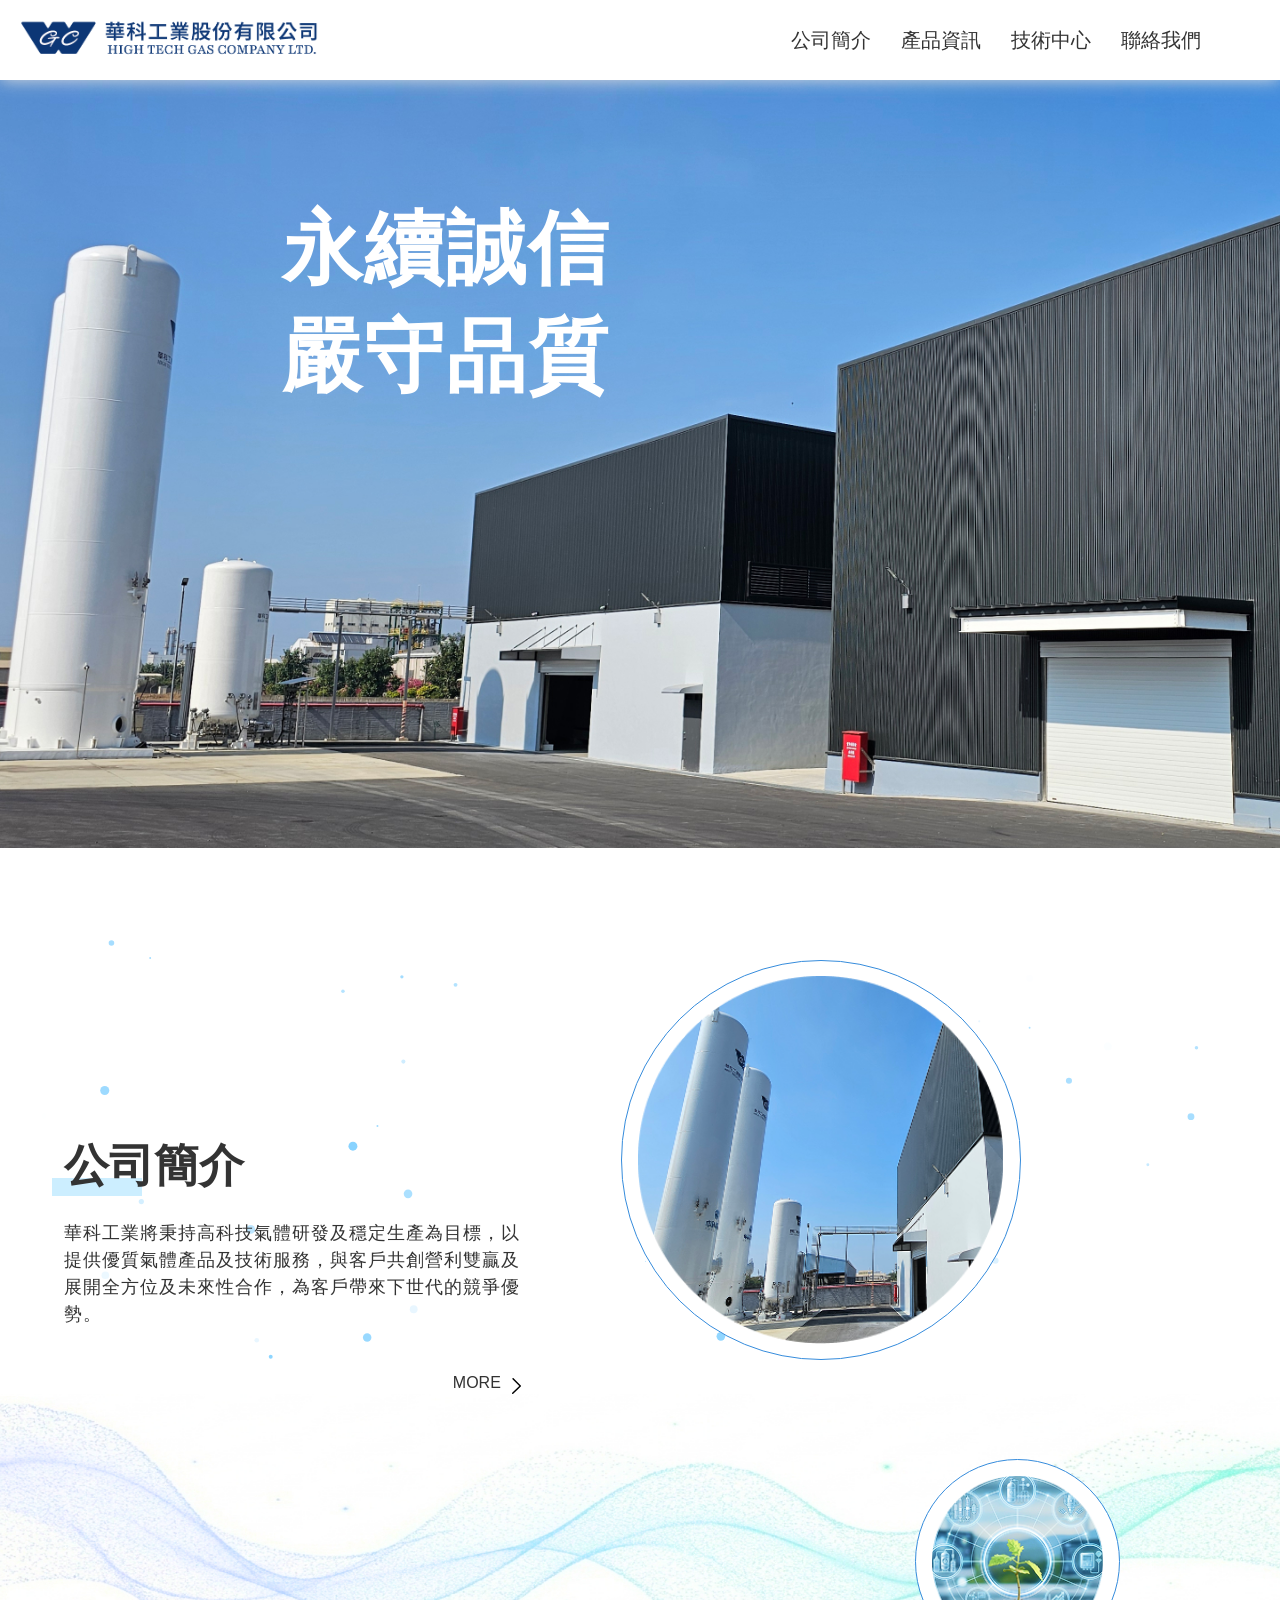
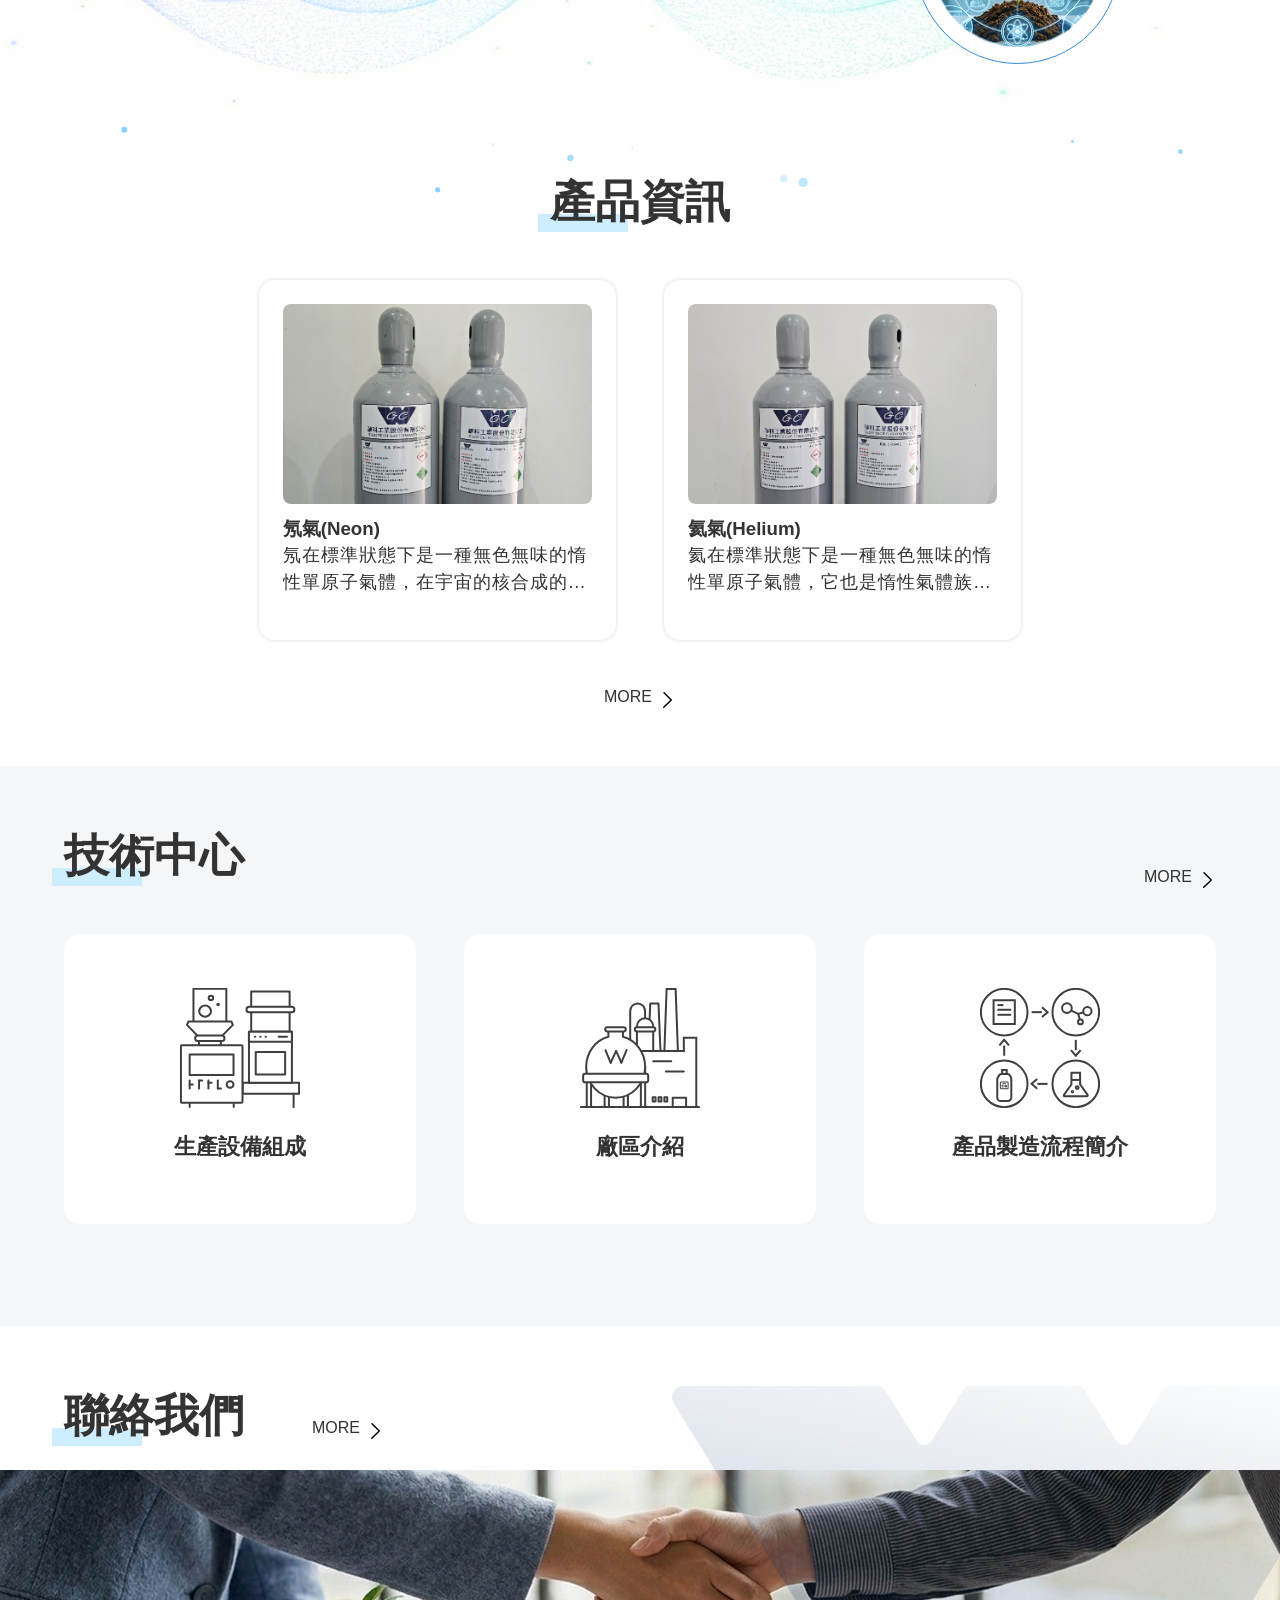
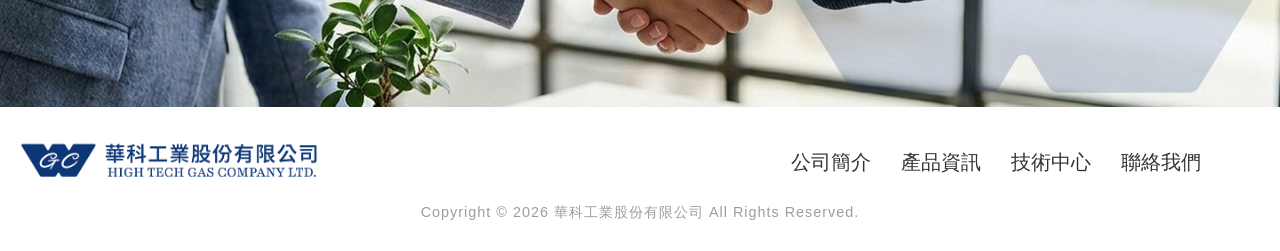
<file: index.html>
<!doctype html>
<html lang="en">
  <head>
    <meta charset="UTF-8" />
    <meta name="viewport" content="width=device-width, initial-scale=1.0" />
    <meta name="description" content=" 華科工業將秉持高科技氣體研發及穩定生產為目標，以提供優質氣體產品及技術服務，與客戶共創營利雙贏及展開全方位及未來性合作，為客戶帶來下世代的競爭優勢。" />
    <meta name="keywords" content=華科工業" />
    <title>華科工業股份有限公司</title>
    <link rel="shortcut icon" href="images/favicon.ico" />
    <link rel="stylesheet" href="css/animate.min.css" />
    <link rel="stylesheet" href="css/style.css" />
    <link rel="stylesheet" href="css/home.css" />
  </head>
  <body>
    <header class="menu">
      <div class="logo">
        <a href="index.html"
          ><img src="images/logo.png" alt="華科工業股份有限公司LOGO"
        /></a>
      </div>
      <div class="menuLinks">
        <div class="mobCol">
          <div class="closeBtn">
            <span></span>
            <span></span>
          </div>
          <ul>
            <li><a href="about/about.html">公司簡介</a></li>
            <li><a href="products/product.html">產品資訊</a></li>
            <li><a href="tech/tech.html">技術中心</a></li>
            <li><a href="contact/contact.html">聯絡我們</a></li>
          </ul>
          <div class="mobLogo">
            <a href="index.html"
              ><img src="images/logo.png" alt="華科工業股份有限公司LOGO"
            /></a>
          </div>
        </div>
      </div>
      <div class="mobmenuBtn">
        <span></span>
        <span></span>
        <span></span>
      </div>
    </header>

    <div class="hero">
      <div class="textWrap">
        <h1
          class="wow animate__animated animate__fadeInUp"
          data-wow-offset="100"
          data-wow-delay="1s"
        >
          永續誠信<br />
          嚴守品質
        </h1>
      </div>
      <div class="imgWrap">
        <img src="images/hero.jpg" alt="首頁華科廠房" />
      </div>
    </div>

    <div class="aboutWrap divRow">
      <div
        class="aboutTxt wow animate__animated animate__fadeInUp"
        data-wow-offset="100"
      >
        <h3 class="titleStyle">公司簡介</h3>
        <p>
          華科工業將秉持高科技氣體研發及穩定生產為目標，以提供優質氣體產品及技術服務，與客戶共創營利雙贏及展開全方位及未來性合作，為客戶帶來下世代的競爭優勢。
        </p>
        <div class="btnWrap">
          <a class="moreBtn" href="about/about.html">MORE</a>
        </div>
      </div>
      <div class="aboutImgs animate__fadeInLeft">
        <div class="imgLeft">
          <img src="images/about1.png" alt="華科公司形象照1" />
        </div>
        <div class="imgRight">
          <img src="images/about2.png" alt="華科公司形象照2" />
        </div>
      </div>
      <div id="canvas-container">
        <canvas id="waveCanvas"></canvas>
      </div>
    </div>

    <div class="proWrap">
      <h3 class="titleStyle">產品資訊</h3>
      <div
        class="proBoxes divRow wow animate__animated animate__fadeInLeft"
        data-wow-offset="100"
      >
        <a href="products/product.html#">
          <div class="proBox">
            <div class="imgBox">
              <img src="images/pro_neon.jpg" alt="氖氣" />
            </div>
            <div class="txtBox">
              <h3>氖氣(Neon)</h3>
              <p>
                氖在標準狀態下是一種無色無味的惰性單原子氣體，在宇宙的核合成的過程中，大量的氖從恆星的氦核作用中產生。
              </p>
            </div>
          </div>
        </a>
        <a href="products/product.html#">
          <div class="proBox">
            <div class="imgBox">
              <img src="images/pro_helium.jpg" alt="氦氣" />
            </div>
            <div class="txtBox">
              <h3>氦氣(Helium)</h3>
              <p>
                氦在標準狀態下是一種無色無味的惰性單原子氣體，它也是惰性氣體族的第一個元素。其單質熔點和沸點為所有元素中最低的。
              </p>
            </div>
          </div>
        </a>
      </div>
      <div class="btnWrap mt-3">
        <a class="moreBtn" href="products/product.html">MORE</a>
      </div>
    </div>

    <div class="techWrap">
      <div class="techTitleWrap">
        <h3 class="titleStyle">技術中心</h3>
        <div class="btnWrap">
          <a class="moreBtn" href="tech/tech.html">MORE</a>
        </div>
      </div>
      <div class="techBoxes divRow">
        <a
          href="tech/tech.html#proEqu"
          class="wow animate__animated animate__fadeInUp"
          data-wow-offset="100"
        >
          <div class="techBox">
            <div class="imgBox">
              <img src="images/techIcon1.svg" alt="生產設備組成" />
            </div>
            <div class="txtBox mt-3">
              <h4 class="iconTitle">生產設備組成</h4>
            </div>
          </div>
        </a>
        <a
          href="tech/tech.html#facIntro"
          class="wow animate__animated animate__fadeInUp"
          data-wow-offset="100"
          data-wow-delay="0.5s"
        >
          <div class="techBox">
            <div class="imgBox">
              <img src="images/techIcon2.svg" alt="廠區介紹" />
            </div>
            <div class="txtBox mt-3">
              <h4 class="iconTitle">廠區介紹</h4>
            </div>
          </div>
        </a>
        <a
          href="tech/tech.html#proMan"
          class="wow animate__animated animate__fadeInUp"
          data-wow-offset="100"
          data-wow-delay="1s"
        >
          <div class="techBox">
            <div class="imgBox">
              <img src="images/techIcon3.svg" alt="產品製造流程簡介" />
            </div>
            <div class="txtBox mt-3">
              <h4 class="iconTitle">產品製造流程簡介</h4>
            </div>
          </div>
        </a>
      </div>
    </div>

    <div class="contactWrap">
      <div class="contactTitleWrap">
        <h3 class="titleStyle">聯絡我們</h3>
        <div class="btnWrap">
          <a class="moreBtn" href="contact/contact.html">MORE</a>
        </div>
      </div>
      <div class="contactBg">
        <img src="images/contactBg.jpg" alt="聯絡我們" />
      </div>
    </div>

    <footer>
      <div class="footerWrap">
        <div class="ftLogo">
          <a href="index.html"
            ><img src="images/logo.png" alt="華科工業股份有限公司LOGO"
          /></a>
        </div>
        <div class="ftLinks">
          <ul>
            <li><a href="about/about.html">公司簡介</a></li>
            <li><a href="products/product.html">產品資訊</a></li>
            <li><a href="tech/tech.html">技術中心</a></li>
            <li><a href="contact/contact.html">聯絡我們</a></li>
          </ul>
        </div>
      </div>
      <div class="copyright">
        <p>Copyright © 2026 華科工業股份有限公司 All Rights Reserved.</p>
      </div>
    </footer>

    <div class="backToTop">
      <a href="#">TOP</a>
    </div>

    <script src="js/wow.min.js"></script>
    <script src="js/jquery.min.js"></script>
    <script src="js/main.js"></script>
    <script>
      const canvas = document.getElementById("waveCanvas");
      const ctx = canvas.getContext("2d");

      let width, height;
      let time = 0;
      let scrollX = 0;
      const particles = [];

      function init() {
        width = canvas.width = window.innerWidth;
        height = canvas.height = window.innerHeight;

        particles.length = 0;
        const particleCount = Math.floor(width / 15);
        for (let i = 0; i < particleCount; i++) {
          particles.push({
            x: Math.random() * width,
            y: Math.random() * height,
            radius: Math.random() * 4.5 + 0.2,
            opacity: Math.random() * 0.2 + 0.3,
            speedY: (Math.random() - 0.5) * 0.15,
            speedX: (Math.random() - 0.5) * 0.15 - 0.5,
            phase: Math.random() * Math.PI * 2,
          });
        }
      }

      window.addEventListener("resize", init);
      init();

      function animate() {
        ctx.fillStyle = "#ffffff";
        ctx.fillRect(0, 0, width, height);

        particles.forEach((p) => {
          p.x += p.speedX;
          p.y += p.speedY + Math.sin(time * 0.3 + p.phase) * 0.08;

          if (p.x < 0) p.x = width;
          if (p.x > width) p.x = 0;
          if (p.y < 0) p.y = height;
          if (p.y > height) p.y = 0;

          ctx.beginPath();
          ctx.arc(p.x, p.y, p.radius, 0, Math.PI * 2);
          ctx.fillStyle = `rgba(0, 160, 255, ${p.opacity * Math.abs(Math.sin(time * 0.5 + p.phase))})`;
          ctx.fill();
        });

        requestAnimationFrame(animate);
      }

      animate();
    </script>
  </body>
</html>
</file>
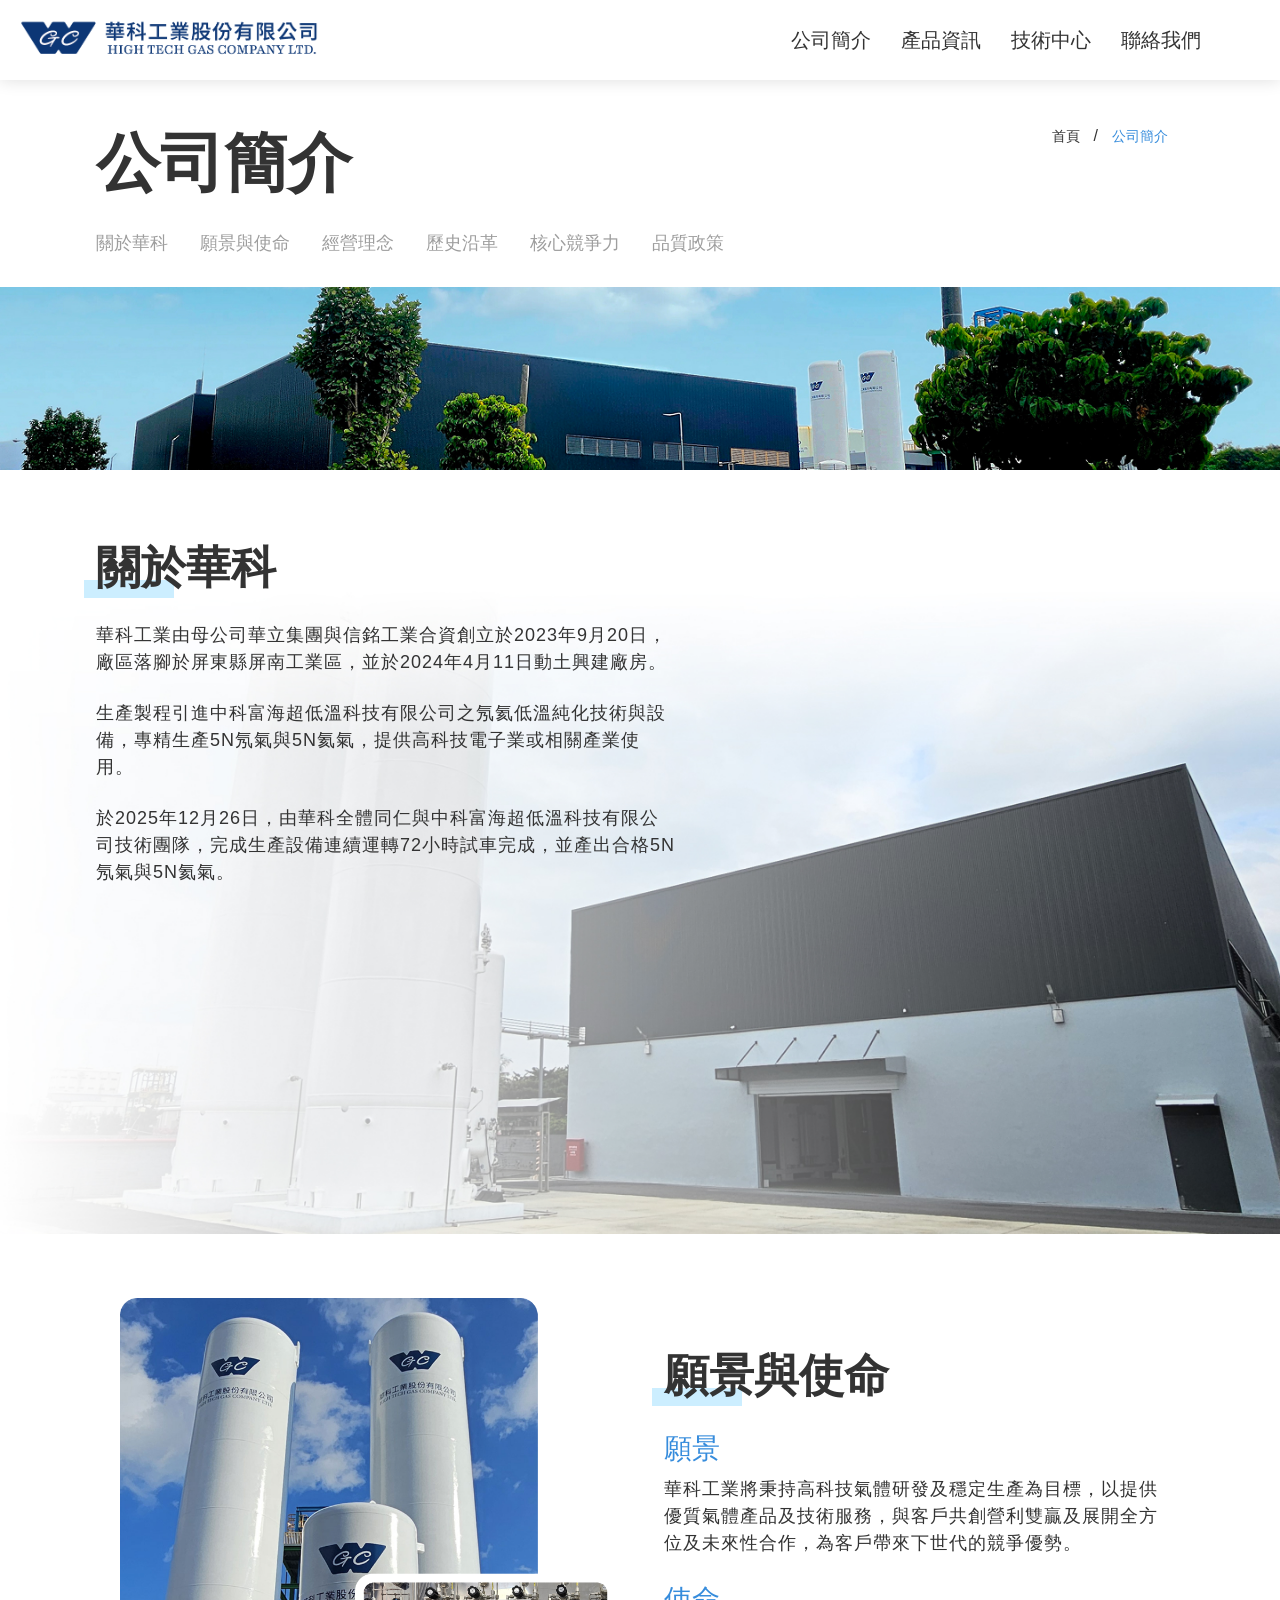
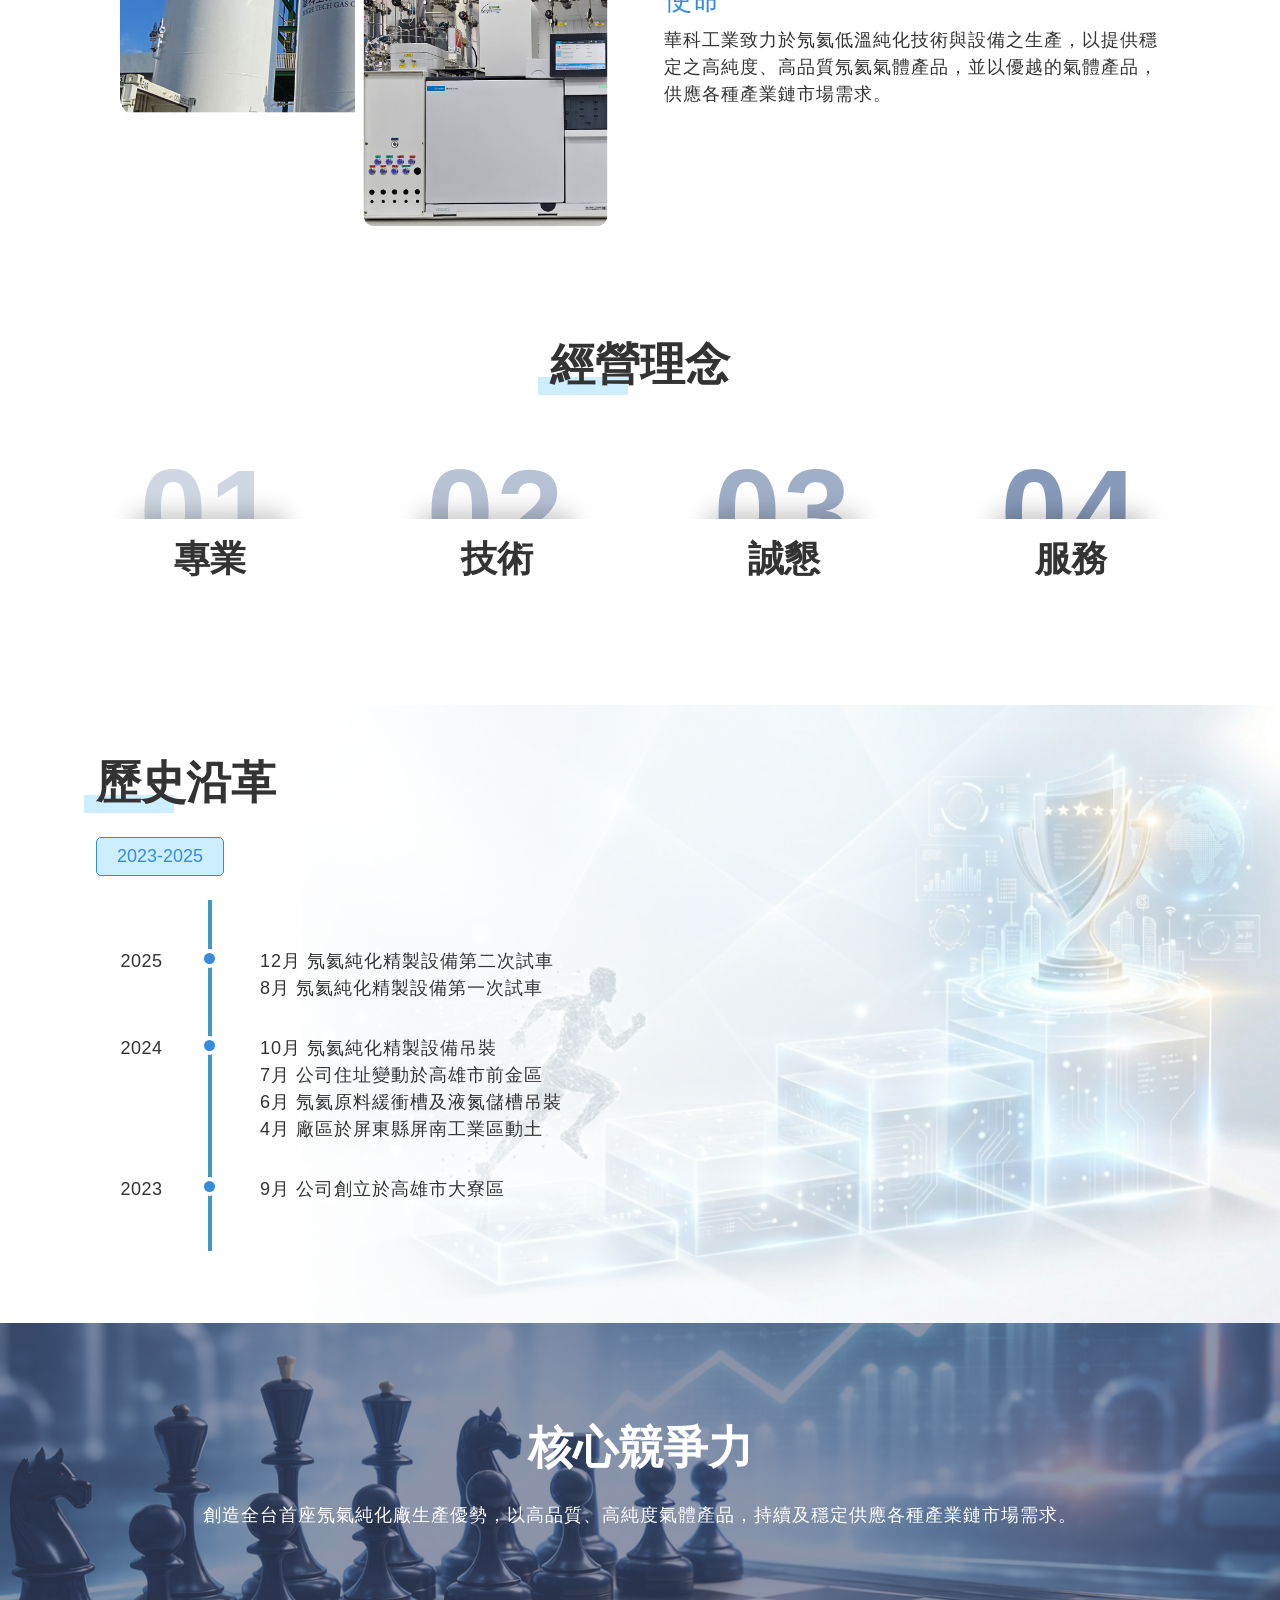
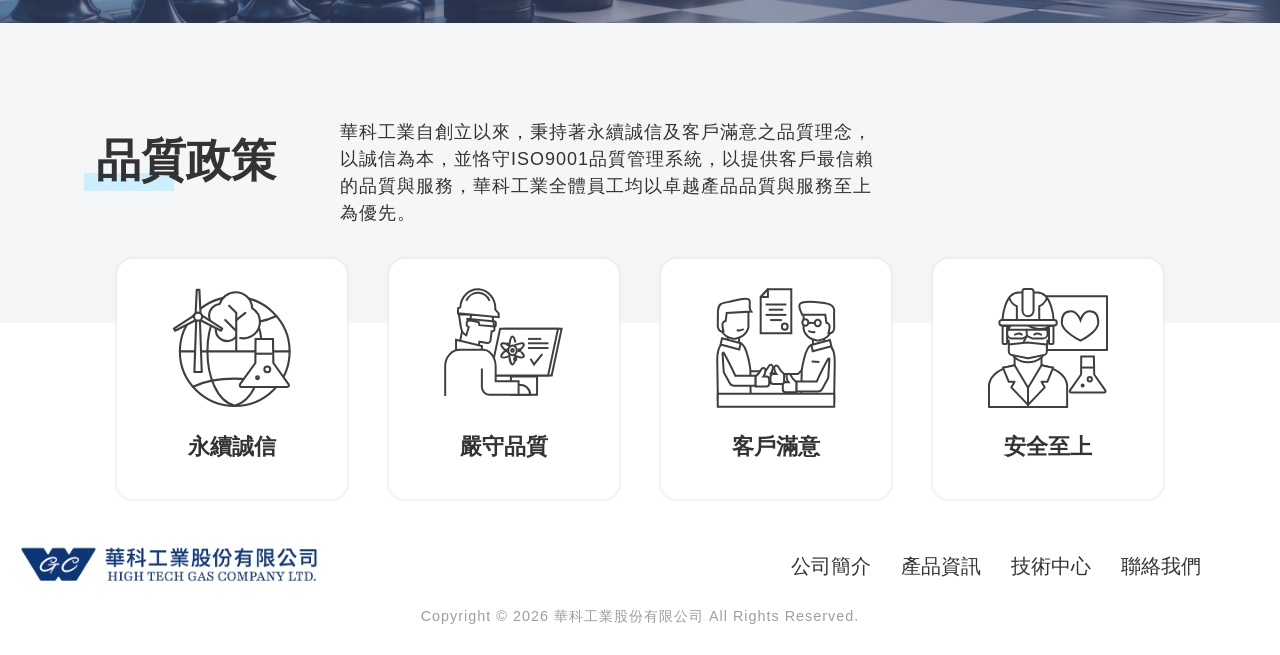
<file: about/about.html>
<!doctype html>
<html lang="en">
  <head>
    <meta charset="UTF-8" />
    <meta name="viewport" content="width=device-width, initial-scale=1.0" />
    <title>華科工業股份有限公司</title>
    <link rel="shortcut icon" href="../images/favicon.ico" />
    <link rel="stylesheet" href="../css/animate.min.css" />
    <link rel="stylesheet" href="../css/style.css" />
    <link rel="stylesheet" href="../css/about.css" />
  </head>
  <body>
    <header class="menu">
      <div class="logo">
        <a href="../index.html"
          ><img src="../images/logo.png" alt="華科工業股份有限公司LOGO"
        /></a>
      </div>
      <div class="menuLinks">
        <div class="mobCol">
          <div class="closeBtn"></div>
          <ul>
            <li><a href="../about/about.html">公司簡介</a></li>
            <li><a href="../products/product.html">產品資訊</a></li>
            <li><a href="../tech/tech.html">技術中心</a></li>
            <li><a href="../contact/contact.html">聯絡我們</a></li>
          </ul>
          <div class="mobLogo">
            <a href="../index.html"
              ><img src="../images/logo.png" alt="華科工業股份有限公司LOGO"
            /></a>
          </div>
        </div>
      </div>
      <div class="mobmenuBtn">
        <span></span>
        <span></span>
        <span></span>
      </div>
    </header>

    <div class="bannerWrap">
      <div class="textWrap">
        <div class="banTitle">
          <h2>公司簡介</h2>
        </div>
        <div class="bread">
          <a href="../index.html">首頁</a>
          <a href="about.html" class="active">公司簡介</a>
        </div>
      </div>
      <div class="mobCategoriesWrap">
        <ul class="categories">
          <li><a href="#abo">關於華科</a></li>
          <li><a href="#vis">願景與使命</a></li>
          <li><a href="#bus">經營理念</a></li>
          <li><a href="#his">歷史沿革</a></li>
          <li><a href="#core">核心競爭力</a></li>
          <li><a href="#qua">品質政策</a></li>
        </ul>
        <button class="tabArrow left">
          <img src="../images/leftArrowW.svg" alt="leftArrow" />
        </button>
        <button class="tabArrow right">
          <img src="../images/rightArrowW.svg" alt="rightArrow" />
        </button>
      </div>

      <div class="bannerImg">
        <img src="../images/about/aboutBanner.jpg" alt="華科廠房Banner" />
      </div>
    </div>

    <div class="aboWrap" id="abo">
      <div
        class="textWrap wow animate__fadeInUp animate__animated"
        data-wow-offset="100"
      >
        <h3 class="titleStyle">關於華科</h3>
        <p>
          華科工業由母公司華立集團與信銘工業合資創立於2023年9月20日，廠區落腳於屏東縣屏南工業區，並於2024年4月11日動土興建廠房。
        </p>
        <p class="mt-2">
          生產製程引進中科富海超低溫科技有限公司之氖氦低溫純化技術與設備，專精生產5N氖氣與5N氦氣，提供高科技電子業或相關產業使用。
        </p>
        <p class="mt-2">
          於2025年12月26日，由華科全體同仁與中科富海超低溫科技有限公司技術團隊，完成生產設備連續運轉72小時試車完成，並產出合格5N氖氣與5N氦氣。
        </p>
      </div>
      <div class="bgImgWrap">
        <img src="../images/about/aboBg.jpg" alt="關於華科" />
      </div>
    </div>

    <div class="visionWrap divRow" id="vis">
      <div class="visImg">
        <img src="../images/about/aboVision.png" alt="願景與使命" />
      </div>
      <div class="textWrap">
        <h3 class="titleStyle">願景與使命</h3>
        <div
          class="wow animate__fadeInUp animate__animated"
          data-wow-offset="100"
        >
          <h4>願景</h4>
          <p>
            華科工業將秉持高科技氣體研發及穩定生產為目標，以提供優質氣體產品及技術服務，與客戶共創營利雙贏及展開全方位及未來性合作，為客戶帶來下世代的競爭優勢。
          </p>
        </div>
        <div
          class="wow animate__fadeInUp animate__animated"
          data-wow-offset="100"
          data-wow-delay="0.5s"
        >
          <h4 class="mt-3">使命</h4>
          <p>
            華科工業致力於氖氦低溫純化技術與設備之生產，以提供穩定之高純度、高品質氖氦氣體產品，並以優越的氣體產品，供應各種產業鏈市場需求。
          </p>
        </div>
      </div>
    </div>

    <div class="businessWrap" id="bus">
      <h3 class="titleStyle">經營理念</h3>
      <div class="busBoxes">
        <div
          class="busBox wow animate__fadeInUp animate__animated"
          data-wow-offset="100"
        >
          <div class="numberBox color20">01</div>
          <h5>專業</h5>
        </div>
        <div
          class="busBox wow animate__fadeInUp animate__animated"
          data-wow-offset="100"
          data-wow-delay="0.5s"
        >
          <div class="numberBox color30">02</div>
          <h5>技術</h5>
        </div>
        <div
          class="busBox wow animate__fadeInUp animate__animated"
          data-wow-offset="100"
          data-wow-delay="1s"
        >
          <div class="numberBox color40">03</div>
          <h5>誠懇</h5>
        </div>
        <div
          class="busBox wow animate__fadeInUp animate__animated"
          data-wow-offset="100"
          data-wow-delay="1.5s"
        >
          <div class="numberBox color50">04</div>
          <h5>服務</h5>
        </div>
      </div>
    </div>

    <div class="historyWrap" id="his">
      <div class="hisInformations">
        <h3 class="titleStyle">歷史沿革</h3>
        <div class="hisCategories">
          <div class="tabLink selected" data-tab="his2023_2025">2023-2025</div>
        </div>
        <!-- <div class="mobScrollTxt"><p>(左右滑動查看更多年份)</p></div> -->
        <div class="hisInfo">
          <div class="divTable active" data-id="his2023_2025">
            <ul class="timeline">
              <li class="event" data-date="2025">
                <p>12月 氖氦純化精製設備第二次試車</p>
                <p>8月 氖氦純化精製設備第一次試車</p>
              </li>
              <li class="event" data-date="2024">
                <p>10月 氖氦純化精製設備吊裝</p>
                <p>7月 公司住址變動於高雄市前金區</p>
                <p>6月 氖氦原料緩衝槽及液氮儲槽吊裝</p>
                <p>4月 廠區於屏東縣屏南工業區動土</p>
              </li>
              <li class="event" data-date="2023">
                <p>9月 公司創立於高雄市大寮區</p>
              </li>
            </ul>
          </div>
        </div>
      </div>
    </div>

    <div class="coreWrap" id="core">
      <h3>核心競爭力</h3>
      <p>
        創造全台首座氖氣純化廠生產優勢，以高品質、高純度氣體產品，持續及穩定供應各種產業鏈市場需求。
      </p>
    </div>

    <div class="qualityWrap" id="qua">
      <div class="textWrap">
        <h3 class="titleStyle">品質政策</h3>
        <p>
          華科工業自創立以來，秉持著永續誠信及客戶滿意之品質理念，以誠信為本，並恪守ISO9001品質管理系統，以提供客戶最信賴的品質與服務，華科工業全體員工均以卓越產品品質與服務至上為優先。
        </p>
      </div>
      <div class="quaBoxes">
        <div
          class="quaBox wow animate__fadeInUp animate__animated"
          data-wow-offset="100"
        >
          <div class="imgBox">
            <img src="../images/about/aboIcon1.svg" alt="永續誠信" />
          </div>
          <div class="txtBox mt-3">
            <h4 class="iconTitle">永續誠信</h4>
          </div>
        </div>
        <div
          class="quaBox wow animate__fadeInUp animate__animated"
          data-wow-offset="100"
          data-wow-delay="0.5s"
        >
          <div class="imgBox">
            <img src="../images/about/aboIcon2.svg" alt="嚴守品質" />
          </div>
          <div class="txtBox mt-3">
            <h4 class="iconTitle">嚴守品質</h4>
          </div>
        </div>
        <div
          class="quaBox wow animate__fadeInUp animate__animated"
          data-wow-offset="100"
          data-wow-delay="1s"
        >
          <div class="imgBox">
            <img src="../images/about/aboIcon3.svg" alt="客戶滿意" />
          </div>
          <div class="txtBox mt-3">
            <h4 class="iconTitle">客戶滿意</h4>
          </div>
        </div>
        <div
          class="quaBox wow animate__fadeInUp animate__animated"
          data-wow-offset="100"
          data-wow-delay="1.5s"
        >
          <div class="imgBox">
            <img src="../images/about/aboIcon4.svg" alt="安全至上" />
          </div>
          <div class="txtBox mt-3">
            <h4 class="iconTitle">安全至上</h4>
          </div>
        </div>
      </div>
    </div>

    <footer>
      <div class="footerWrap">
        <div class="ftLogo">
          <a href="../index.html"
            ><img src="../images/logo.png" alt="華科工業股份有限公司LOGO"
          /></a>
        </div>
        <div class="ftLinks">
          <ul>
            <li><a href="../about/about.html">公司簡介</a></li>
            <li><a href="../products/product.html">產品資訊</a></li>
            <li><a href="../tech/tech.html">技術中心</a></li>
            <li><a href="../contact/contact.html">聯絡我們</a></li>
          </ul>
        </div>
      </div>
      <div class="copyright">
        <p>Copyright © 2026 華科工業股份有限公司 All Rights Reserved.</p>
      </div>
    </footer>

    <div class="backToTop">
      <a href="#">TOP</a>
    </div>

    <script src="../js/wow.min.js"></script>
    <script src="../js/jquery.min.js"></script>
    <script src="../js/main.js"></script>
    <script src="../js/categories.js"></script>
  </body>
</html>
</file>
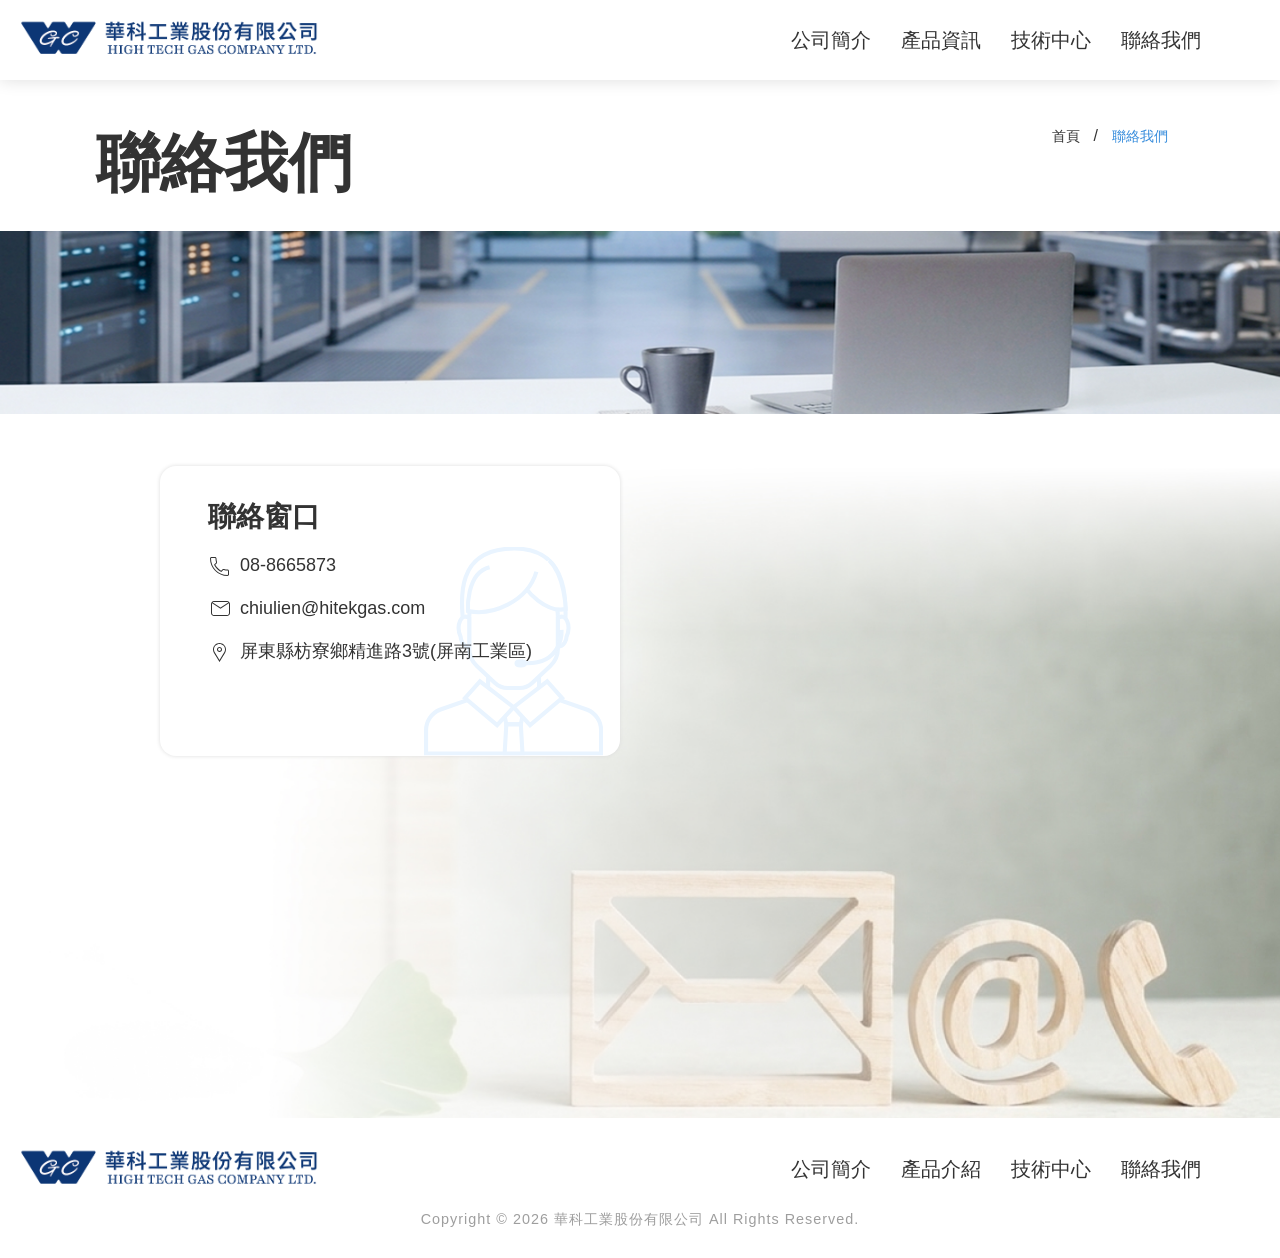
<file: contact/contact.html>
<!doctype html>
<html lang="en">
  <head>
    <meta charset="UTF-8" />
    <meta name="viewport" content="width=device-width, initial-scale=1.0" />
    <title>華科工業股份有限公司</title>
    <link rel="shortcut icon" href="../images/favicon.ico" />
    <link rel="stylesheet" href="../css/animate.min.css" />
    <link rel="stylesheet" href="../css/style.css" />
    <link rel="stylesheet" href="../css/contact.css" />
  </head>
  <body>
    <header class="menu">
      <div class="logo">
        <a href="../index.html"
          ><img src="../images/logo.png" alt="華科工業股份有限公司LOGO"
        /></a>
      </div>
      <div class="menuLinks">
        <div class="mobCol">
          <div class="closeBtn"></div>
          <ul>
            <li><a href="../about/about.html">公司簡介</a></li>
            <li><a href="../products/product.html">產品資訊</a></li>
            <li><a href="../tech/tech.html">技術中心</a></li>
            <li><a href="../contact/contact.html">聯絡我們</a></li>
          </ul>
          <div class="mobLogo">
            <a href="../index.html"
              ><img src="../images/logo.png" alt="華科工業股份有限公司LOGO"
            /></a>
          </div>
        </div>
      </div>
      <div class="mobmenuBtn">
        <span></span>
        <span></span>
        <span></span>
      </div>
    </header>

    <div class="bannerWrap">
      <div class="textWrap">
        <div class="banTitle">
          <h2>聯絡我們</h2>
        </div>
        <div class="bread">
          <a href="../index.html">首頁</a>
          <a href="contact.html" class="active">聯絡我們</a>
        </div>
      </div>
      <div class="bannerImg mt-3">
        <img src="../images/contact/contactBanner.jpg" alt="聯絡我們Banner" />
      </div>
    </div>

    <div class="contactWrap">
      <div class="contactCards">
        <div
          class="contactCard wow animate__fadeInUp animate__animated"
          data-wow-offset="50"
          data-wow-delay="1s"
        >
          <h3>聯絡窗口</h3>
          <ul>
            <li class="telIcon"><a href="tel:+886-8-8665873">08-8665873</a></li>
            <li class="mailIcon">
              <a href="mailto:chiulien@hitekgas.com">chiulien@hitekgas.com</a>
            </li>
            <li class="mapIcon">
              <a
                href="https://maps.app.goo.gl/hQgXvypV4QWYfZAR6"
                target="_blank"
                >屏東縣枋寮鄉精進路3號(屏南工業區)</a
              >
            </li>
          </ul>
        </div>
      </div>
    </div>

    <footer>
      <div class="footerWrap">
        <div class="ftLogo">
          <a href="../index.html"
            ><img src="../images/logo.png" alt="華科工業股份有限公司LOGO"
          /></a>
        </div>
        <div class="ftLinks">
          <ul>
            <li><a href="../about/about.html">公司簡介</a></li>
            <li><a href="../products/product.html">產品介紹</a></li>
            <li><a href="../tech/tech.html">技術中心</a></li>
            <li><a href="../contact/contact.html">聯絡我們</a></li>
          </ul>
        </div>
      </div>
      <div class="copyright">
        <p>Copyright © 2026 華科工業股份有限公司 All Rights Reserved.</p>
      </div>
    </footer>

    <div class="backToTop">
      <a href="#">TOP</a>
    </div>

    <script src="../js/wow.min.js"></script>
    <script src="../js/jquery.min.js"></script>
    <script src="../js/main.js"></script>
  </body>
</html>
</file>
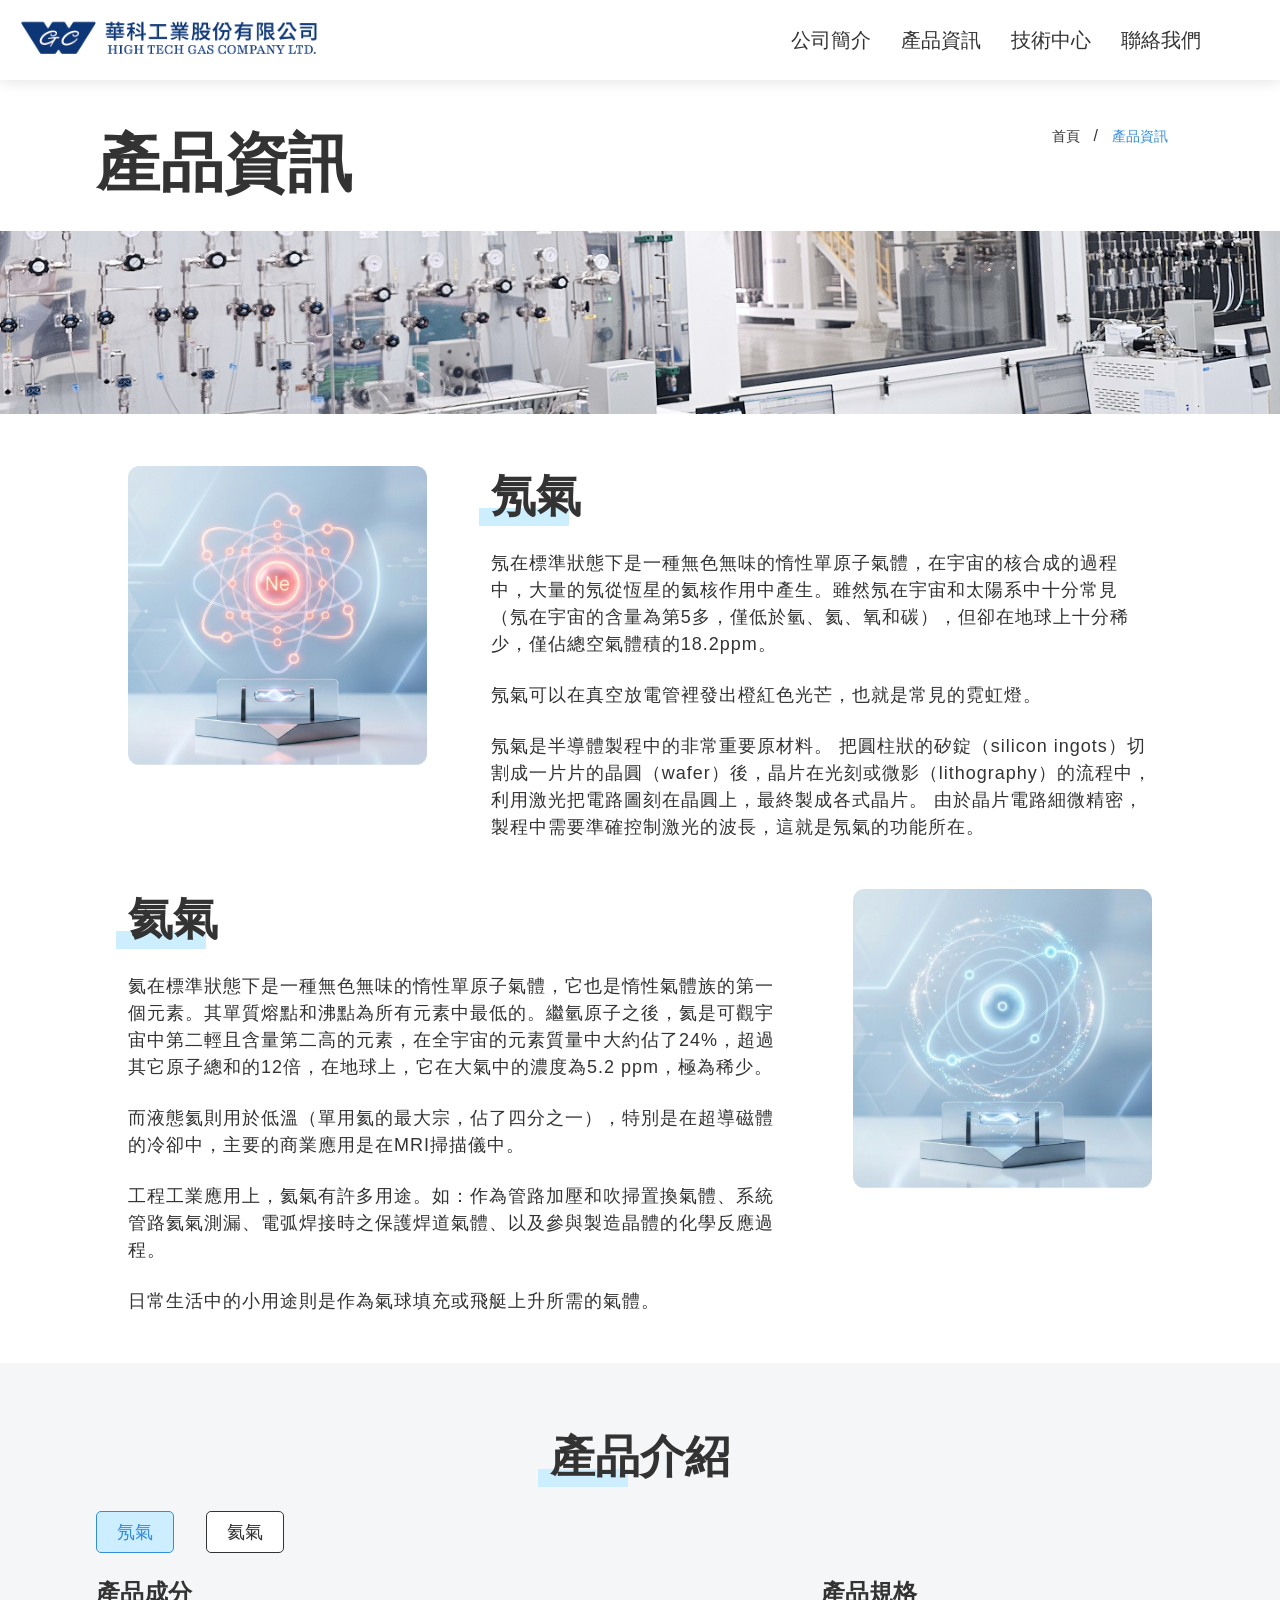
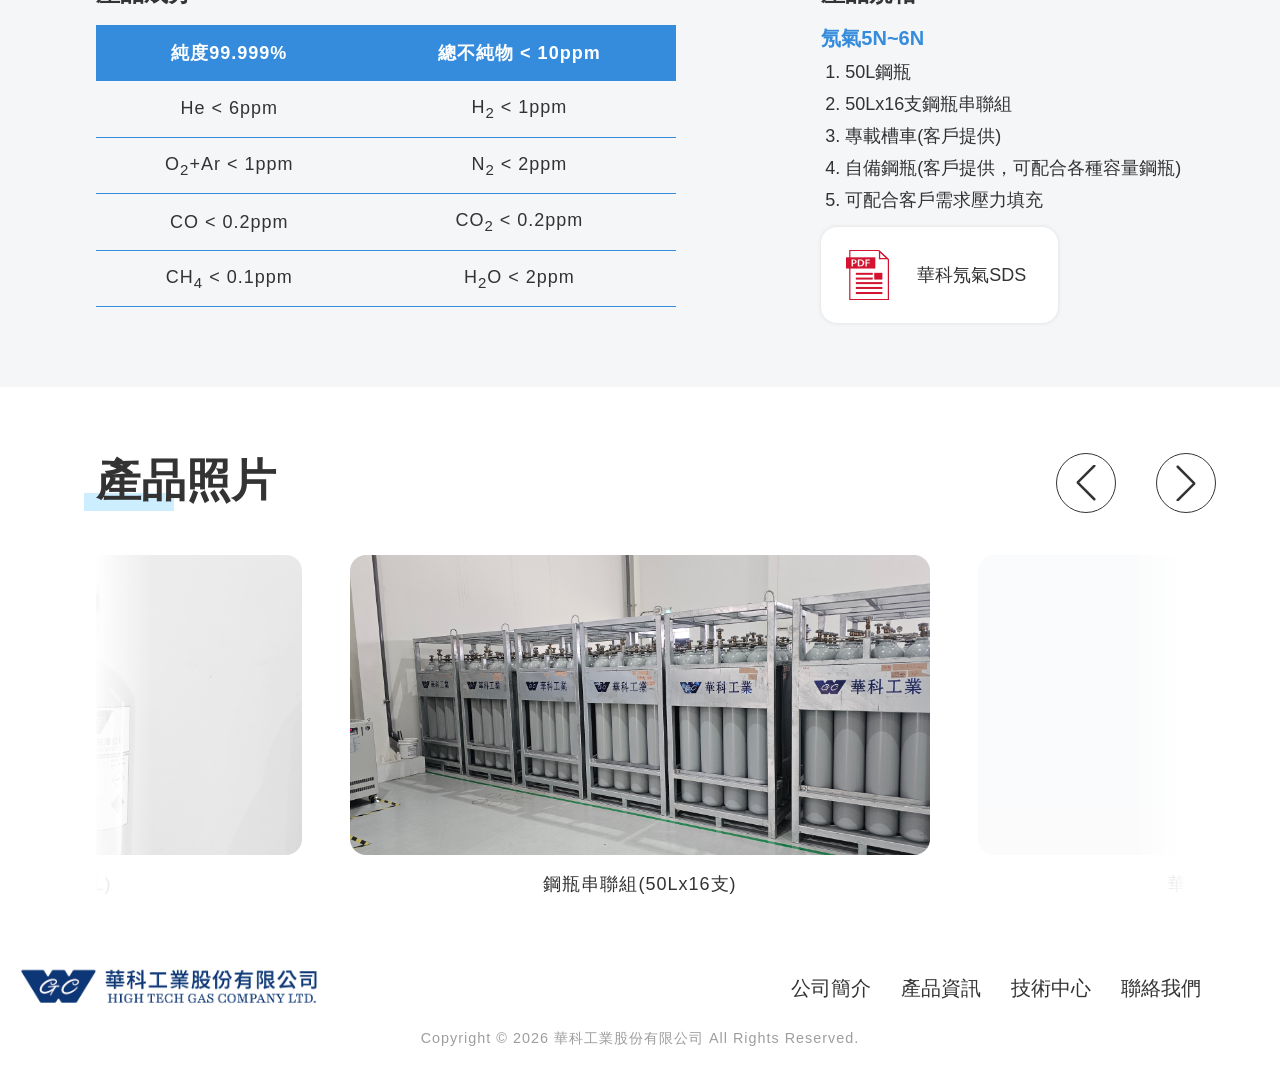
<file: products/product.html>
<!doctype html>
<html lang="en">
  <head>
    <meta charset="UTF-8" />
    <meta name="viewport" content="width=device-width, initial-scale=1.0" />
    <title>華科工業股份有限公司</title>
    <link rel="shortcut icon" href="../images/favicon.ico" />
    <link rel="stylesheet" href="../css/animate.min.css" />
    <link rel="stylesheet" href="../css/swiper-bundle.min.css" />
    <link rel="stylesheet" href="../css/style.css" />
    <link rel="stylesheet" href="../css/product.css" />
  </head>
  <body>
    <header class="menu">
      <div class="logo">
        <a href="../index.html"
          ><img src="../images/logo.png" alt="華科工業股份有限公司LOGO"
        /></a>
      </div>
      <div class="menuLinks">
        <div class="mobCol">
          <div class="closeBtn"></div>
          <ul>
            <li><a href="../about/about.html">公司簡介</a></li>
            <li><a href="../products/product.html">產品資訊</a></li>
            <li><a href="../tech/tech.html">技術中心</a></li>
            <li><a href="../contact/contact.html">聯絡我們</a></li>
          </ul>
          <div class="mobLogo">
            <a href="../index.html"
              ><img src="../images/logo.png" alt="華科工業股份有限公司LOGO"
            /></a>
          </div>
        </div>
      </div>
      <div class="mobmenuBtn">
        <span></span>
        <span></span>
        <span></span>
      </div>
    </header>

    <div class="bannerWrap">
      <div class="textWrap">
        <div class="banTitle">
          <h2>產品資訊</h2>
        </div>
        <div class="bread">
          <a href="../index.html">首頁</a>
          <a href="product.html" class="active">產品資訊</a>
        </div>
      </div>
      <div class="bannerImg mt-3">
        <img src="../images/product/productBanner.jpg" alt="產品資訊Banner" />
      </div>
    </div>

    <div class="introWrap">
      <div class="proIntro divRow">
        <div class="proImgBox">
          <img src="../images/product/Neon.jpg" alt="氖氣" />
        </div>
        <div
          class="proTextBox wow animate__fadeInRight animate__animated"
          data-wow-offset="100"
        >
          <h3 class="titleStyle">氖氣</h3>
          <p>
            氖在標準狀態下是一種無色無味的惰性單原子氣體，在宇宙的核合成的過程中，大量的氖從恆星的氦核作用中產生。雖然氖在宇宙和太陽系中十分常見（氖在宇宙的含量為第5多，僅低於氫、氦、氧和碳），但卻在地球上十分稀少，僅佔總空氣體積的18.2ppm。
          </p>
          <p class="mt-3">
            氖氣可以在真空放電管裡發出橙紅色光芒，也就是常見的霓虹燈。
          </p>
          <p class="mt-3">
            氖氣是半導體製程中的非常重要原材料。 把圓柱狀的矽錠（silicon
            ingots）切割成一片片的晶圓（wafer）後，晶片在光刻或微影（lithography）的流程中，利用激光把電路圖刻在晶圓上，最終製成各式晶片。
            由於晶片電路細微精密，製程中需要準確控制激光的波長，這就是氖氣的功能所在。
          </p>
        </div>
      </div>
      <div class="proIntro divRow mt-6">
        <div
          class="proTextBox wow animate__fadeInLeft animate__animated"
          data-wow-offset="100"
        >
          <h3 class="titleStyle">氦氣</h3>
          <p>
            氦在標準狀態下是一種無色無味的惰性單原子氣體，它也是惰性氣體族的第一個元素。其單質熔點和沸點為所有元素中最低的。繼氫原子之後，氦是可觀宇宙中第二輕且含量第二高的元素，在全宇宙的元素質量中大約佔了24%，超過其它原子總和的12倍，在地球上，它在大氣中的濃度為5.2
            ppm，極為稀少。
          </p>
          <p class="mt-3">
            而液態氦則用於低溫（單用氦的最大宗，佔了四分之一），特別是在超導磁體的冷卻中，主要的商業應用是在MRI掃描儀中。 
          </p>
          <p class="mt-3">
            工程工業應用上，氦氣有許多用途。如：作為管路加壓和吹掃置換氣體、系統管路氦氣測漏、電弧焊接時之保護焊道氣體、以及參與製造晶體的化學反應過程。
          </p>
          <p class="mt-3">
            日常生活中的小用途則是作為氣球填充或飛艇上升所需的氣體。
          </p>
        </div>
        <div class="proImgBox">
          <img src="../images/product/Helium.jpg" alt="氦氣" />
        </div>
      </div>
    </div>

    <div class="proWrap">
      <h3 class="titleStyle">產品介紹</h3>
      <div class="categories">
        <div class="tabLink selected" data-tab="proNeon">氖氣</div>
        <div class="tabLink" data-tab="proHelium">氦氣</div>
      </div>
      <div class="proInfo">
        <div class="divTable active" data-id="proNeon">
          <div class="divRow">
            <div class="ingSta">
              <h4>產品成分</h4>
              <div class="tableMobWrap">
                <table>
                  <thead>
                    <tr>
                      <th>純度99.999%</th>
                      <th>總不純物 < 10ppm</th>
                    </tr>
                  </thead>
                  <tbody>
                    <tr>
                      <td>He < 6ppm</td>
                      <td>H<sub>2</sub> < 1ppm</td>
                    </tr>
                    <tr>
                      <td>O<sub>2</sub>+Ar < 1ppm</td>
                      <td>N<sub>2</sub> < 2ppm</td>
                    </tr>
                    <tr>
                      <td>CO < 0.2ppm</td>
                      <td>CO<sub>2</sub> < 0.2ppm</td>
                    </tr>
                    <tr>
                      <td>CH<sub>4</sub> < 0.1ppm</td>
                      <td>H<sub>2</sub>O < 2ppm</td>
                    </tr>
                  </tbody>
                </table>
              </div>
              <div class="mobScrollTxt"><p>(左右滑動查看表格資訊)</p></div>
            </div>
            <div class="proSpe">
              <div class="speTxt">
                <h4>產品規格</h4>
                <h5>氖氣5N~6N</h5>
                <ol>
                  <li>50L鋼瓶</li>
                  <li>50Lx16支鋼瓶串聯組</li>
                  <li>專載槽車(客戶提供)</li>
                  <li>自備鋼瓶(客戶提供，可配合各種容量鋼瓶)</li>
                  <li>可配合客戶需求壓力填充</li>
                </ol>
              </div>
              <a
                class="proDownload"
                href="../download/華科工業氖氣SDS(2025年V1版).pdf"
                target="_blank"
                >華科氖氣SDS</a
              >
            </div>
          </div>
        </div>
        <div class="divTable" data-id="proHelium">
          <div class="divRow">
            <div class="ingSta">
              <h4>產品成分</h4>
              <div class="tableMobWrap">
                <table>
                  <thead>
                    <tr>
                      <th>純度99.999%</th>
                      <th>總不純物 < 10ppm</th>
                    </tr>
                  </thead>
                  <tbody>
                    <tr>
                      <td>Ne < 4ppm</td>
                      <td>H<sub>2</sub> < 1ppm</td>
                    </tr>
                    <tr>
                      <td>O<sub>2</sub>+Ar < 1ppm</td>
                      <td>N<sub>2</sub> < 2ppm</td>
                    </tr>
                    <tr>
                      <td>CO < 0.5ppm</td>
                      <td>CO<sub>2</sub> < 0.5ppm</td>
                    </tr>
                    <tr>
                      <td>CH<sub>4</sub> < 0.1ppm</td>
                      <td>H<sub>2</sub>O < 3ppm</td>
                    </tr>
                  </tbody>
                </table>
              </div>
              <div class="mobScrollTxt"><p>(左右滑動查看表格資訊)</p></div>
            </div>
            <div class="proSpe">
              <div class="speTxt">
                <h4>產品規格</h4>
                <h5>氦氣5N~6N</h5>
                <ol>
                  <li>50L鋼瓶</li>
                  <li>自備鋼瓶(客戶提供，可配合各種容量鋼瓶)</li>
                  <li>可配合客戶需求壓力填充</li>
                </ol>
              </div>
              <a
                class="proDownload"
                href="../download/華科工業氦氣SDS(2025年V1版).pdf"
                target="_blank"
                >華科氦氣SDS</a
              >
            </div>
          </div>
        </div>
      </div>
    </div>

    <div class="proPhotoWrap">
      <h3 class="titleStyle">產品照片</h3>
      <div class="swiper mySwiper">
        <div class="swiper-wrapper">
          <div class="swiper-slide">
            <div class="slideImg">
              <img
                src="../images/product/product1.jpg"
                alt="鋼瓶串聯組(50Lx16支)"
              />
            </div>
            <p>鋼瓶串聯組(50Lx16支)</p>
          </div>
          <div class="swiper-slide">
            <div class="slideImg">
              <img
                src="../images/product/product2.jpg"
                alt="華科氖氣鋼瓶成品(50L)"
              />
            </div>
            <p>華科氖氣鋼瓶成品(50L)</p>
          </div>
          <div class="swiper-slide">
            <div class="slideImg">
              <img
                src="../images/product/product3.jpg"
                alt="華科氖氣鋼瓶成品(50L)"
              />
            </div>
            <p>華科氖氣鋼瓶成品(50L)</p>
          </div>
          <div class="swiper-slide">
            <div class="slideImg">
              <img
                src="../images/product/product4.jpg"
                alt="華科氦氣鋼瓶成品(50L)"
              />
            </div>
            <p>華科氦氣鋼瓶成品(50L)</p>
          </div>
          <div class="swiper-slide">
            <div class="slideImg">
              <img
                src="../images/product/product5.jpg"
                alt="華科氦氣鋼瓶成品(50L)"
              />
            </div>
            <p>華科氦氣鋼瓶成品(50L)</p>
          </div>
        </div>
      </div>
      <div class="swiper-button-next"></div>
      <div class="swiper-button-prev"></div>
    </div>

    <footer>
      <div class="footerWrap">
        <div class="ftLogo">
          <a href="../index.html"
            ><img src="../images/logo.png" alt="華科工業股份有限公司LOGO"
          /></a>
        </div>
        <div class="ftLinks">
          <ul>
            <li><a href="../about/about.html">公司簡介</a></li>
            <li><a href="../products/product.html">產品資訊</a></li>
            <li><a href="../tech/tech.html">技術中心</a></li>
            <li><a href="../contact/contact.html">聯絡我們</a></li>
          </ul>
        </div>
      </div>
      <div class="copyright">
        <p>Copyright © 2026 華科工業股份有限公司 All Rights Reserved.</p>
      </div>
    </footer>

    <div class="backToTop">
      <a href="#">TOP</a>
    </div>

    <script src="../js/wow.min.js"></script>
    <script src="../js/jquery.min.js"></script>
    <script src="../js/main.js"></script>
    <script src="../js/swiper-bundle.min.js"></script>

    <script>
      var swiper = new Swiper(".mySwiper", {
        grabCursor: true,
        loop: true,
        centeredSlides: true,
        slidesPerView: "auto",
        speed: 1000,
        navigation: {
          nextEl: ".swiper-button-next",
          prevEl: ".swiper-button-prev",
        },
      });
    </script>
  </body>
</html>
</file>
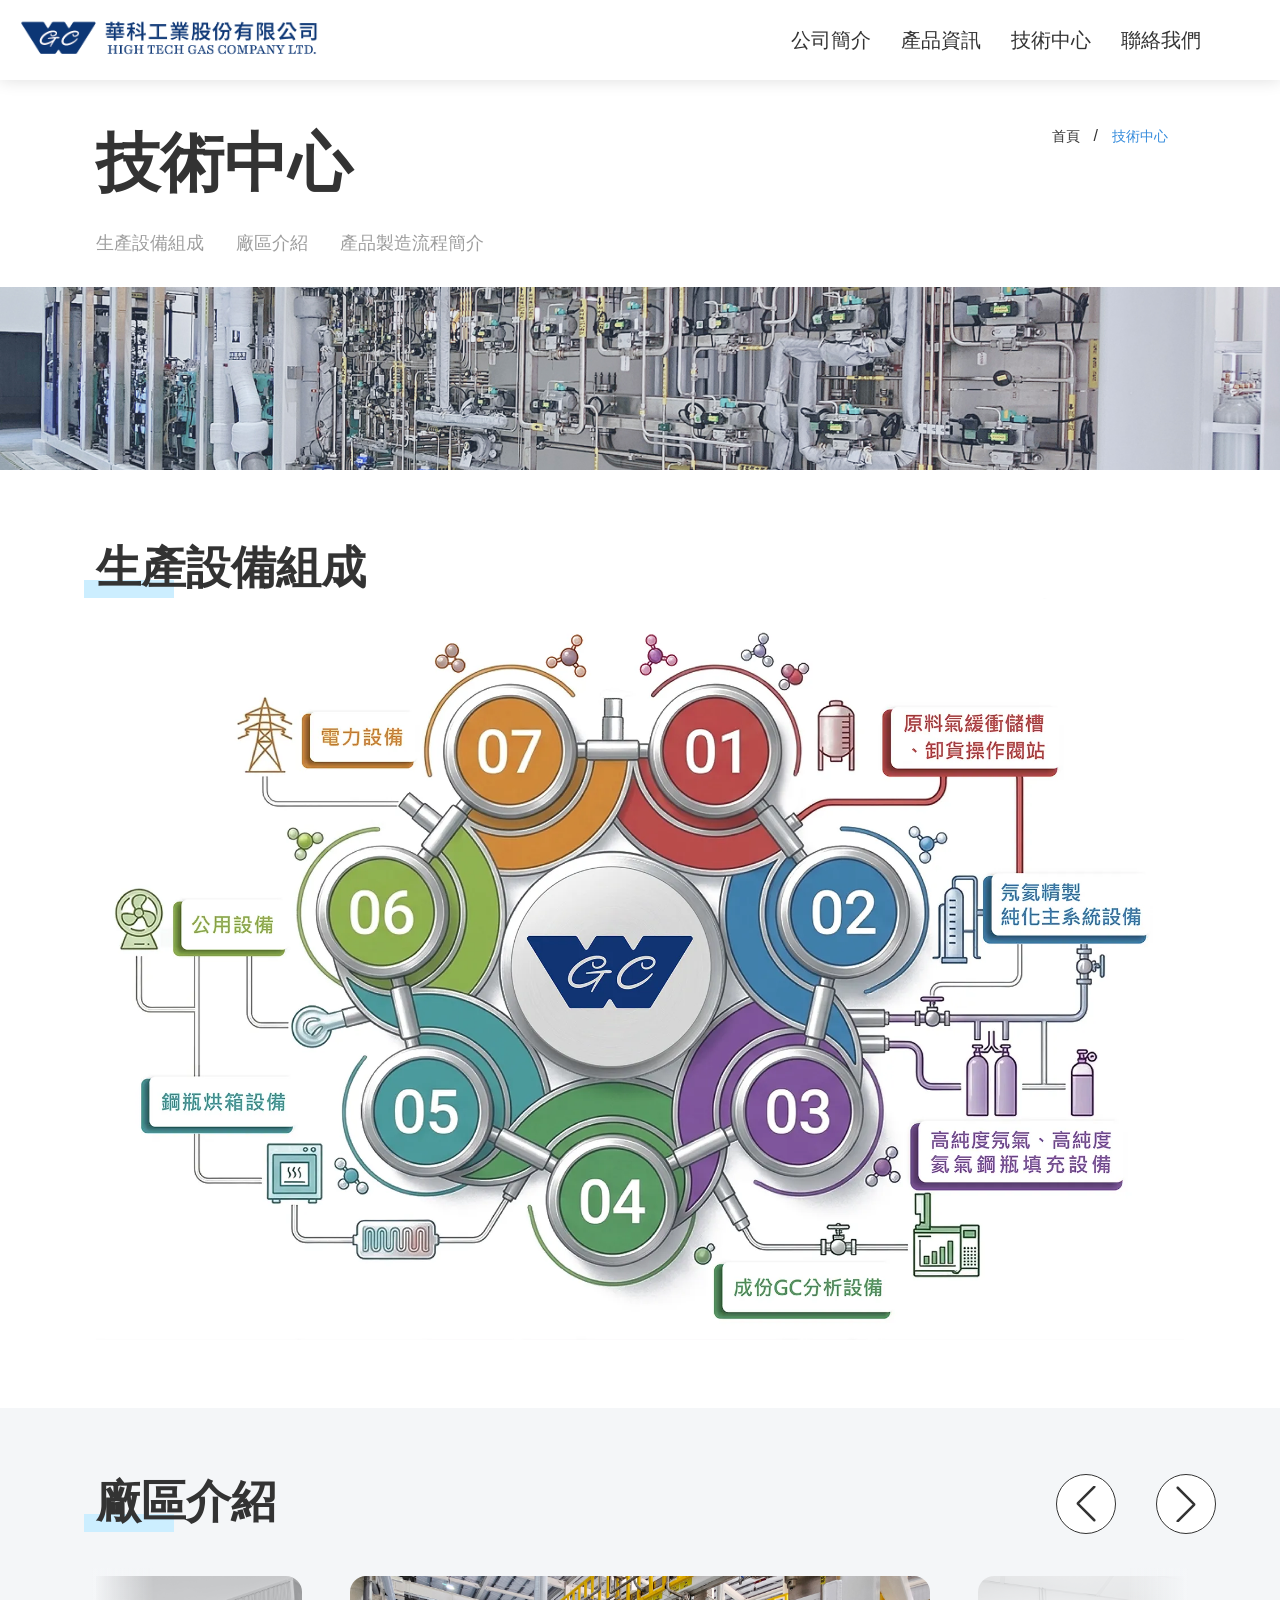
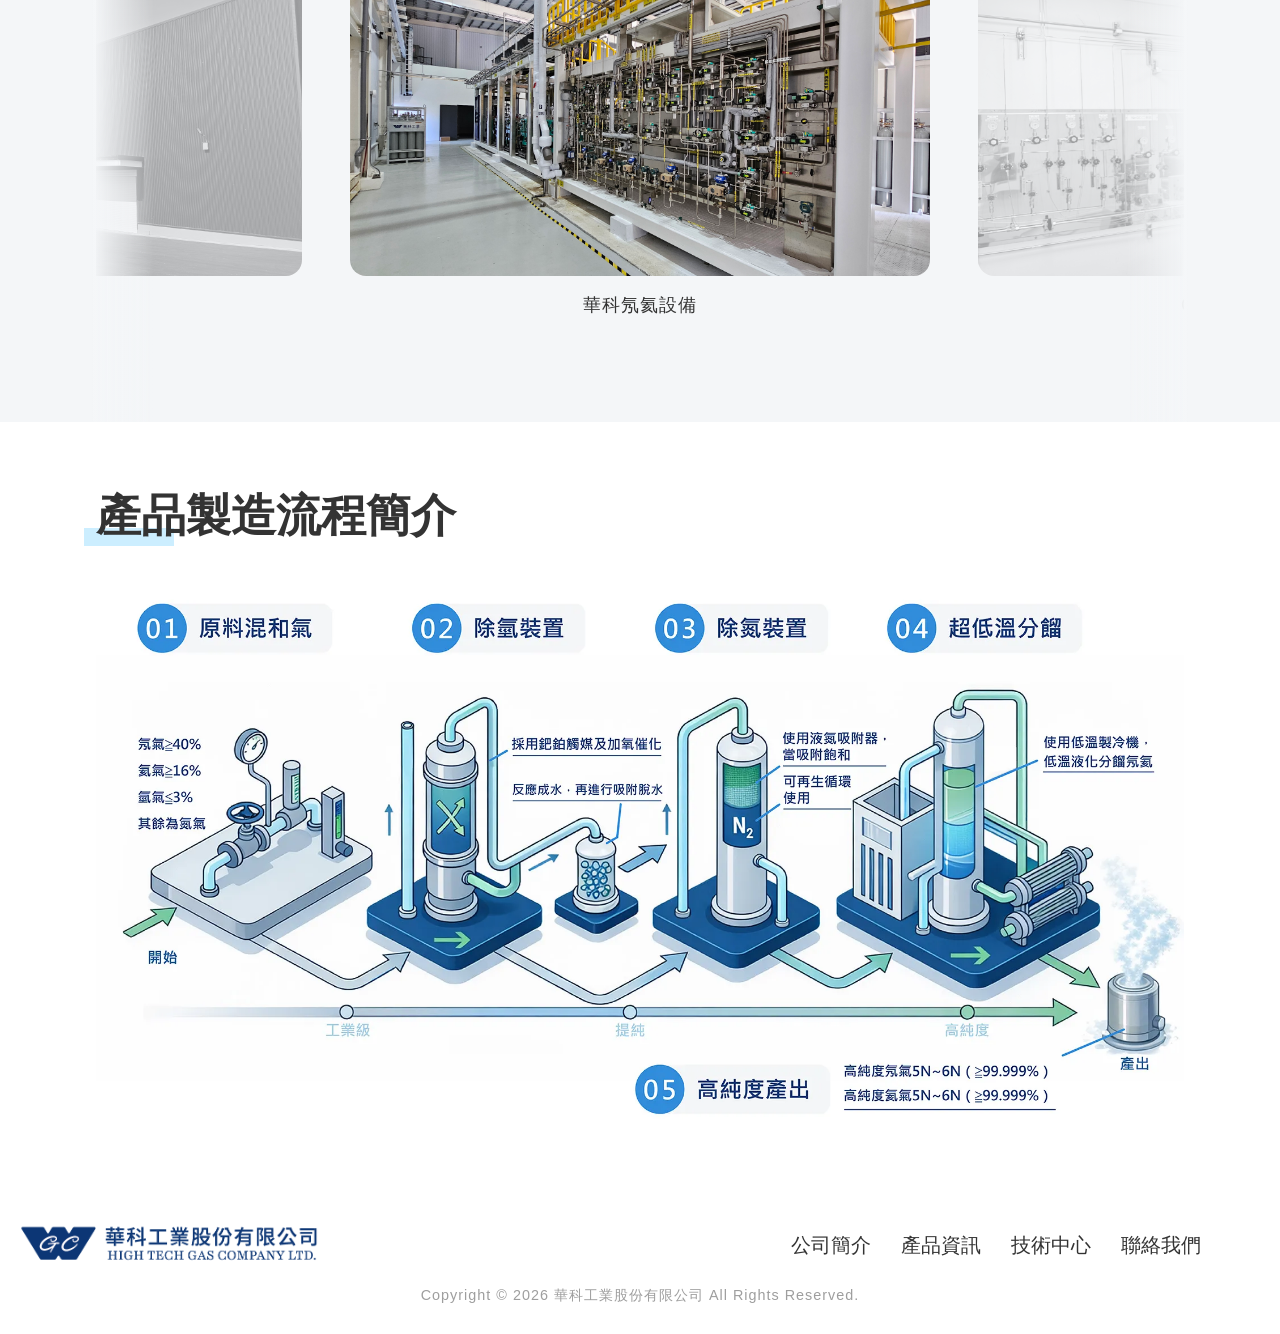
<file: tech/tech.html>
<!doctype html>
<html lang="en">
  <head>
    <meta charset="UTF-8" />
    <meta name="viewport" content="width=device-width, initial-scale=1.0" />
    <title>華科工業股份有限公司</title>
    <link rel="shortcut icon" href="../images/favicon.ico" />
    <link rel="stylesheet" href="../css/animate.min.css" />
    <link rel="stylesheet" href="../css/swiper-bundle.min.css" />
    <link rel="stylesheet" href="../css/style.css" />
    <link rel="stylesheet" href="../css/tech.css" />
  </head>
  <body>
    <header class="menu">
      <div class="logo">
        <a href="../index.html"
          ><img src="../images/logo.png" alt="華科工業股份有限公司LOGO"
        /></a>
      </div>
      <div class="menuLinks">
        <div class="mobCol">
          <div class="closeBtn"></div>
          <ul>
            <li><a href="../about/about.html">公司簡介</a></li>
            <li><a href="../products/product.html">產品資訊</a></li>
            <li><a href="../tech/tech.html">技術中心</a></li>
            <li><a href="../contact/contact.html">聯絡我們</a></li>
          </ul>
          <div class="mobLogo">
            <a href="../index.html"
              ><img src="../images/logo.png" alt="華科工業股份有限公司LOGO"
            /></a>
          </div>
        </div>
      </div>
      <div class="mobmenuBtn">
        <span></span>
        <span></span>
        <span></span>
      </div>
    </header>

    <div class="bannerWrap">
      <div class="textWrap">
        <div class="banTitle">
          <h2>技術中心</h2>
        </div>
        <div class="bread">
          <a href="../index.html">首頁</a>
          <a href="tech.html" class="active">技術中心</a>
        </div>
      </div>
      <div class="mobCategoriesWrap">
        <ul class="categories">
          <li><a href="#proEqu">生產設備組成</a></li>
          <li><a href="#facIntro">廠區介紹</a></li>
          <li><a href="#proMan">產品製造流程簡介</a></li>
        </ul>
        <button class="tabArrow left">
          <img src="../images/leftArrowW.svg" alt="leftArrow" />
        </button>
        <button class="tabArrow right">
          <img src="../images/rightArrowW.svg" alt="rightArrow" />
        </button>
      </div>

      <div class="bannerImg">
        <img src="../images/tech/techBanner.jpg" alt="技術中心Banner" />
      </div>
    </div>

    <div class="proEquWrap" id="proEqu">
      <h3 class="titleStyle mb-0">生產設備組成</h3>
      <div class="proEquImg">
        <img
          src="../images/tech/ProductionEquipments.webp"
          alt="生產設備組成"
        />
      </div>
    </div>

    <div class="facIntroWrap" id="facIntro">
      <h3 class="titleStyle">廠區介紹</h3>
      <div class="swiper mySwiper">
        <div class="swiper-wrapper">
          <div class="swiper-slide">
            <div class="slideImg">
              <img src="../images/tech/華科氖氦設備.jpg" alt="華科氖氦設備" />
            </div>
            <p>華科氖氦設備</p>
          </div>

          <div class="swiper-slide">
            <div class="slideImg">
              <img
                src="../images/tech/GC成分分析設備(1).jpg"
                alt="GC成分分析設備(1)"
              />
            </div>
            <p>GC成分分析設備 (1)</p>
          </div>

          <div class="swiper-slide">
            <div class="slideImg">
              <img
                src="../images/tech/GC成分分析設備(2).jpg"
                alt="GC成分分析設備(2)"
              />
            </div>
            <p>GC成分分析設備 (2)</p>
          </div>

          <div class="swiper-slide">
            <div class="slideImg">
              <img src="../images/tech/冷卻水設備.jpg" alt="冷卻水設備" />
            </div>
            <p>冷卻水設備</p>
          </div>

          <div class="swiper-slide">
            <div class="slideImg">
              <img
                src="../images/tech/原料氣儲槽(1).jpg"
                alt="原料氣儲槽 (1)"
              />
            </div>
            <p>原料氣儲槽 (1)</p>
          </div>

          <div class="swiper-slide">
            <div class="slideImg">
              <img src="../images/tech/原料儲氣槽(2).jpg" alt="原料儲氣槽(2)" />
            </div>
            <p>原料儲氣槽 (2)</p>
          </div>
          <div class="swiper-slide">
            <div class="slideImg">
              <img
                src="../images/tech/華科廠房外觀(1).jpg"
                alt="華科廠房外觀(1)"
              />
            </div>
            <p>華科廠房外觀 (1)</p>
          </div>
          <div class="swiper-slide">
            <div class="slideImg">
              <img
                src="../images/tech/華科廠房外觀(2).jpg"
                alt="華科廠房外觀(2)"
              />
            </div>
            <p>華科廠房外觀 (2)</p>
          </div>
        </div>
      </div>
      <div class="swiper-button-next"></div>
      <div class="swiper-button-prev"></div>
    </div>

    <div class="proManWrap" id="proMan">
      <h3 class="titleStyle mb-0">產品製造流程簡介</h3>
      <div class="proManImg">
        <img
          src="../images/tech/ProductManufacturingProcess.webp"
          alt="產品製造流程"
        />
      </div>
    </div>

    <footer>
      <div class="footerWrap">
        <div class="ftLogo">
          <a href="../index.html"
            ><img src="../images/logo.png" alt="華科工業股份有限公司LOGO"
          /></a>
        </div>
        <div class="ftLinks">
          <ul>
            <li><a href="../about/about.html">公司簡介</a></li>
            <li><a href="../products/product.html">產品資訊</a></li>
            <li><a href="../tech/tech.html">技術中心</a></li>
            <li><a href="../contact/contact.html">聯絡我們</a></li>
          </ul>
        </div>
      </div>
      <div class="copyright">
        <p>Copyright © 2026 華科工業股份有限公司 All Rights Reserved.</p>
      </div>
    </footer>

    <div class="backToTop">
      <a href="#">TOP</a>
    </div>

    <script src="../js/wow.min.js"></script>
    <script src="../js/jquery.min.js"></script>
    <script src="../js/main.js"></script>
    <script src="../js/categories.js"></script>

    <script src="../js/swiper-bundle.min.js"></script>

    <script>
      var swiper = new Swiper(".mySwiper", {
        grabCursor: true,
        loop: true,
        centeredSlides: true,
        slidesPerView: "auto",
        speed: 1000,
        navigation: {
          nextEl: ".swiper-button-next",
          prevEl: ".swiper-button-prev",
        },
      });
    </script>
  </body>
</html>
</file>
<file: css/style.css>
* {
  padding: 0;
  margin: 0;
  box-sizing: border-box;
  font-family:
    Microsoft JhengHei,
    "Noto Sans",
    sans-serif;
}

:root {
  --white: #ffffff;
  --mainColor: #103675;
  --mainColor20: rgba(16, 54, 117, 0.2);
  --mainColor30: rgba(16, 54, 117, 0.3);
  --mainColor40: rgba(16, 54, 117, 0.4);
  --mainColor50: rgba(16, 54, 117, 0.5);
  --secondColor: #f4f6f8;
  --thirdColor: #368cdc;
  --activeColor: #368cdc;
  --decorateColor1: #cceeff;
  --decorateColor2: #9bfae6;
  --shadowColor: #dddddd;
  --textColor: #333333;
}

html {
  font-size: 16px;
  color: var(--textColor);
}

body {
  width: 100%;
  overflow-x: hidden;
}

a {
  text-decoration: none;
  outline: unset;
  color: var(--textColor);
  word-wrap: break-word;
}

a:hover {
  color: var(--activeColor);
}

img {
  width: 100%;
}

.moreBtn {
  position: relative;
  padding-right: 1.5rem;
}

.moreBtn::after {
  content: "";
  position: absolute;
  top: 0.25rem;
  right: 0;
  width: 1rem;
  height: 1rem;
  background-image: url(../images/rightArrow.svg);
}

.moreBtn:hover {
  color: var(--activeColor);
}

.moreBtn:hover::after {
  background-image: url(../images/rightArrowHover.svg);
}

table {
  border-collapse: collapse;
  border: 0;
  letter-spacing: 1px;
  text-align: center;
  width: 80%;
  margin: 1rem 0;
  font-size: 1.125rem;
}

th,
td {
  padding: 1rem 2rem;
}

thead tr {
  background-color: var(--thirdColor);
  color: var(--white);
}

tbody tr {
  border-bottom: 1px solid var(--activeColor);
}

h2 {
  font-size: 4rem;
}

.titleStyle {
  font-size: 2.815rem;
  position: relative;
  margin-bottom: 1.5rem;
  z-index: 1;
}

.titleStyle::before {
  content: "";
  position: absolute;
  bottom: 0;
  left: -0.75rem;
  width: 90px;
  height: 18px;
  background-color: var(--decorateColor1);
  z-index: -1;
}

.iconTitle {
  font-size: 1.375rem;
  margin-bottom: 0.5rem;
}

p {
  font-size: 1.125rem;
  letter-spacing: 1px;
  line-height: 1.5;
}

.mt-3 {
  margin-top: 1.5rem;
}

.mt-6 {
  margin-top: 3rem;
}

.mb-0 {
  margin-bottom: 0;
}

.divRow {
  display: flex;
  flex-wrap: wrap;
}

.mobScrollTxt {
  display: none;
}

@media screen and (max-width: 876px) {
  table {
    width: 100%;
  }

  .tableMobWrap {
    overflow-x: scroll;
  }
}

@media screen and (max-width: 576px) {
  table {
    width: 480px;
  }

  .mobScrollTxt {
    display: block;
  }

  .mobScrollTxt p {
    font-size: 1rem;
    color: #a0a0a0;
    text-align: center;
  }
}

.menu {
  width: 100%;
  height: 80px;
  background-color: var(--white);
  display: flex;
  justify-content: space-between;
  align-items: center;
  box-shadow: 0 0 1rem var(--shadowColor);
  padding: 0 3.75rem;
  position: fixed;
  top: 0;
  left: 0;
  z-index: 100;
}

.logo a,
.ftLogo a,
.mobLogo a {
  display: block;
  max-width: 311px;
}

.logo img,
.ftLogo img {
  width: 100%;
}

.menuLinks ul,
.ftLinks ul {
  display: flex;
  list-style: none;
  margin-right: 2rem;
}

.menuLinks ul li,
.ftLinks ul li {
  padding: 10px 15px;
}

.menuLinks ul li a,
.ftLinks ul li a {
  font-size: 1.25rem;
}

.menuLinks ul li a:hover,
.ftLinks ul li a:hover {
  color: var(--activeColor);
}

footer {
  display: flex;
  flex-direction: column;
  justify-content: center;
  align-items: center;
  width: 100%;
  height: 140px;
}

.footerWrap {
  width: 100%;
  display: flex;
  justify-content: space-between;
  align-items: center;
  flex-wrap: wrap;
  padding: 0 3.75rem;
}

.copyright p {
  font-size: 0.9rem;
  color: #9e9e9e;
  padding: 0 2rem;
  padding-top: 1rem;
}

.mobLogo,
.closeBtn,
.mobmenuBtn {
  display: none;
}

@media screen and (max-width: 1400px) {
  .menu,
  .footerWrap {
    padding: 0 2rem 0 1rem;
  }
}

@media screen and (max-width: 992px) {
  body.noScroll {
    overflow: hidden;
  }

  .logo a,
  .ftLogo a,
  .mobLogo a {
    max-width: 250px;
  }

  .menuLinks {
    position: fixed;
    top: 0;
    right: 0;
    width: 100%;
    height: 100vh;
    display: flex;
    justify-content: end;
    background: rgba(255, 255, 255, 0.2);
    backdrop-filter: blur(0px);
    -webkit-backdrop-filter: blur(0px);
    opacity: 0;
    pointer-events: none;
    z-index: 100;
    transition:
      opacity 0.3s ease,
      backdrop-filter 0.3s ease;
  }

  .mobCol {
    width: 55vw;
    max-width: 100%;
    height: 100vh;
    background: var(--white);
    display: flex;
    flex-direction: column;
    justify-content: space-between;
    padding: 5rem 1.5rem 2rem;
    transform: translateX(100%);
    transition: transform 0.5s cubic-bezier(0.16, 1, 0.3, 1);
  }

  .menuLinks.active {
    opacity: 1;
    pointer-events: auto;
    backdrop-filter: blur(10px);
    -webkit-backdrop-filter: blur(10px);
  }

  .menuLinks.active .mobCol {
    transform: translateX(0);
    transition-delay: 0.15s;
  }

  .closeBtn {
    display: block;
    position: absolute;
    top: 2.5rem;
    right: 0.5rem;
    width: 40px;
    height: 40px;
    cursor: pointer;
    transform: translate(-50%, -50%);
  }

  .closeBtn::before,
  .closeBtn::after {
    content: "";
    position: absolute;
    top: 50%;
    left: 0;
    display: block;
    width: 40px;
    height: 2px;
    background-color: var(--textColor);
    transform: rotate(45deg);
    transform-origin: center;
    transition: all 0.1s;
  }

  .closeBtn::after {
    transform: rotate(-45deg);
  }

  .closeBtn:hover::before,
  .closeBtn:hover::after {
    background-color: var(--activeColor);
  }

  .menuLinks ul {
    flex-direction: column;
  }

  .ftLinks ul {
    margin-top: 1rem;
  }

  .menuLinks ul li,
  .ftLinks ul li {
    padding: 0 1rem 1rem;
  }

  .mobLogo {
    display: block;
  }

  .mobmenuBtn {
    display: flex;
    flex-direction: column;
    justify-content: space-between;
    width: 40px;
    height: 24px;
    cursor: pointer;
  }

  .mobmenuBtn span {
    display: block;
    width: 40px;
    height: 2px;
    background-color: var(--textColor);
    transition: all 0.1s;
  }

  .mobmenuBtn:hover span {
    background-color: var(--activeColor);
  }
}

@media screen and (max-width: 876px) {
  footer {
    height: 100%;
    margin: 1rem 0;
  }

  .footerWrap,
  .ftLinks ul {
    flex-direction: column;
    justify-content: flex-start;
    align-items: flex-start;
  }
}

@media screen and (max-width: 576px) {
  h1,
  h2,
  h3,
  h4,
  h5,
  .titleStyle {
    font-weight: 500;
  }
  h2 {
    font-size: 2.5rem;
  }

  .titleStyle {
    font-size: 1.75rem;
  }
}

.backToTop {
  width: 60px;
  height: 60px;
  position: fixed;
  bottom: 6rem;
  right: 1rem;
  background-color: var(--mainColor);
  border-radius: 100%;
  z-index: 1000;
  transition: all 0.1s linear;
  display: none;
}

.backToTop a {
  width: 100%;
  height: 100%;
  color: var(--white);
  position: relative;
  display: flex;
  justify-content: center;
  align-items: center;
  padding-top: 1rem;
  transition: all 0.1s linear;
}

.backToTop a::before {
  content: "";
  position: absolute;
  top: 1rem;
  left: 50%;
  width: 1rem;
  height: 10px;
  background-image: url(../images/topArrow.svg);
  background-repeat: no-repeat;
  transform: translateX(-50%);
  transition: all 0.1s linear;
}

.backToTop:hover {
  background-color: var(--decorateColor1);
}

.backToTop:hover a {
  color: var(--activeColor);
}

.backToTop:hover a::before {
  background-image: url(../images/topArrowHover.svg);
  background-repeat: no-repeat;
}

.backToTop.active {
  display: block;
}

.bannerWrap {
  width: 100%;
  margin-top: 7.5rem;
}

.bannerImg {
  width: 100%;
}

.bannerImg img {
  width: 100%;
  height: auto;
  object-fit: cover;
}

.bannerWrap .textWrap {
  display: flex;
  justify-content: space-between;
  padding: 0 6rem;
}

.bread {
  display: flex;
  height: 0.875rem;
  margin: 0.5rem 0;
}

.bread a {
  display: block;
  padding: 0 1rem;
  position: relative;
  font-size: 0.875rem;
}

.bread a:not(:last-child)::after {
  content: "/";
  position: absolute;
  top: calc(50% + 1px);
  right: -2px;
  font-size: 1rem;
  color: var(--textColor);
  transform: translateY(-50%);
}

.bread a.active {
  color: var(--activeColor);
}

@media screen and (max-width: 991px) {
  .bannerWrap .textWrap {
    padding: 0 2rem;
  }
}

@media screen and (max-width: 375px) {
  .bannerWrap {
    margin-top: 6rem;
  }

  .bannerWrap .textWrap {
    flex-direction: column-reverse;
  }

  .bannerWrap .textWrap .bread {
    margin-bottom: 1rem;
    flex-wrap: wrap;
    height: fit-content;
  }
}

.categories {
  display: flex;
  width: calc(100% - 12rem);
  margin: 1.5rem 6rem;
  list-style: none;
  overflow-x: auto;
  scroll-behavior: smooth;
}

.mobCategoriesWrap {
  position: relative;
}

.categories li {
  flex: 0 0 auto;
  margin: 0 1rem;
  font-size: 1.125rem;
  position: relative;
  transition: all 0.1s linear;
}

.categories li:first-child {
  margin-left: 0;
}

.categories li a {
  display: block;
  color: #9e9e9e;
  width: 100%;
  padding-bottom: 0.5rem;
}

.categories li a::after {
  content: "";
  position: absolute;
  bottom: 0;
  left: 50%;
  width: 0%;
  height: 1px;
  background-color: var(--activeColor);
  transition: all 0.1s linear;
  transform: translateX(-50%);
}

.categories li:hover a {
  color: var(--activeColor);
}

.categories li:hover a::after {
  width: 100%;
}

.categories::-webkit-scrollbar {
  display: none;
}

.tabArrow {
  position: absolute;
  top: 40%;
  transform: translateY(-50%);
  z-index: 10;
  width: 36px;
  height: 36px;
  border: none;
  border-radius: 50%;
  background: var(--mainColor);
  cursor: pointer;
  display: flex;
  align-items: center;
  justify-content: center;
  opacity: 0;
  pointer-events: none;
  transition: 0.3s;
}

.tabArrow.left {
  left: 3vw;
}

.tabArrow.right {
  right: 3vw;
}

.tabArrow img {
  width: 10px;
  height: 30px;
}

.tabArrow.show {
  opacity: 1;
  pointer-events: auto;
}

@media screen and (max-width: 991px) {
  .categories {
    width: calc(100% - 5rem);
    margin: 1.5rem 2.5rem;
  }

  .tabArrow.left {
    left: 1vw;
  }

  .tabArrow.right {
    right: 1vw;
  }
}

.tabLink {
  width: fit-content;
  padding: 0.5rem 1.25rem;
  background-color: var(--white);
  border: 1px solid var(--textColor);
  border-radius: 5px;
  margin: 0 1rem;
  cursor: pointer;
  transition: all 0.1s linear;
  font-size: 1.125rem;
}

.tabLink:first-child {
  margin-left: 0;
}

.tabLink:hover,
.tabLink.selected {
  background-color: var(--decorateColor1);
  border-color: var(--activeColor);
  color: var(--activeColor);
}

.divTable {
  display: none;
}

.divTable.active {
  display: block;
}
</file>
<file: css/home.css>
.hero {
  width: 100%;
  position: relative;
  margin-top: 80px;
}

.hero .textWrap {
  position: absolute;
  top: 15%;
  left: 22%;
}

.hero .textWrap h1 {
  font-size: 5rem;
  color: var(--white);
  letter-spacing: 2px;
}

.hero .imgWrap {
  width: 100%;
}

.hero .imgWrap img {
  width: 100%;
  height: auto;
  object-fit: cover;
}

.aboutWrap {
  width: 100%;
  height: 800px;
  background: url(../images/aboutBg.png) bottom no-repeat;
  background-size: contain;
  display: flex;
  justify-content: space-between;
  align-items: center;
  padding: 0 10rem;
  margin: 3.75rem 0;
  position: relative;
}

#canvas-container {
  position: absolute;
  top: 0;
  left: 0;
  width: 100%;
  height: 100%;
  z-index: -1;
}

canvas {
  display: block;
}

.aboutTxt {
  flex: 0 0 40%;
  max-width: 480px;
  height: fit-content;
  display: flex;
  flex-direction: column;
  justify-content: center;
  position: relative;
  margin-bottom: 10rem;
  z-index: 1;
}

.aboutTxt p {
  font-size: 1.125rem;
  line-height: 1.5;
  letter-spacing: 1px;
}

.aboutTxt .btnWrap {
  position: absolute;
  bottom: -4rem;
  right: 0;
}

.aboutImgs {
  position: relative;
  flex: 0 0 60%;
  max-width: 100%;
  height: 100%;
}

.aboutImgs .imgLeft,
.aboutImgs .imgRight {
  width: 400px;
  height: 400px;
  position: absolute;
  border: 1px solid var(--thirdColor);
  background-color: var(--white);
  border-radius: 100%;
  display: flex;
  justify-content: center;
  align-items: center;
  padding: 1rem;
}

.aboutImgs .imgLeft {
  width: 400px;
  height: 400px;
  top: 3rem;
  left: 6rem;
  animation: moveIngLeft 5s ease-in-out infinite alternate;
}

@keyframes moveIngLeft {
  from {
    transform: translateY(0);
  }
  to {
    transform: translateY(-2rem);
  }
}

.aboutImgs .imgRight {
  width: 205px;
  height: 205px;
  bottom: 3rem;
  right: 6rem;
  animation: moveIngRight 3s ease-in-out infinite alternate;
}

@keyframes moveIngRight {
  from {
    transform: translateY(-1.5rem);
  }
  to {
    transform: translateY(0);
  }
}

.proWrap {
  width: 100%;
  max-width: 1200px;
  display: flex;
  flex-direction: column;
  align-items: center;
  margin: 3.75rem auto;
}

.proBoxes {
  display: flex;
  justify-content: center;
  width: 100%;
  max-width: 1600px;
  margin: 0 auto;
}

.proBoxes a {
  display: flex;
  justify-content: center;
  flex: 0 0 33.3333%;
  margin: 1.5rem;
}

.proBoxes .proBox {
  max-width: 460px;
  height: 360px;
  background-color: var(--white);
  border-radius: 1rem;
  box-shadow: 0 0 0.25rem var(--shadowColor);
  padding: 1.5rem;
  display: flex;
  flex-direction: column;
  justify-content: end;
  position: relative;
  transition: all 0.2s linear;
}

.proBoxes .proBox .imgBox {
  max-width: calc(100% - 3rem);
  height: 200px;
  border-radius: 0.5rem;
  overflow: hidden;
  position: absolute;
  top: 1.5rem;
  left: 1.5rem;
  transition: all 0.2s linear;
}

.proBoxes .proBox .imgBox img {
  width: 100%;
  height: 100%;
  object-fit: cover;
  z-index: 0;
}

.proBoxes .proBox .txtBox {
  max-width: 420px;
  height: calc(100% - 200px);
  padding-top: 0.75rem;
  z-index: 2;
}

.proBoxes .proBox .txtBox p {
  overflow: hidden;
  text-overflow: ellipsis;
  display: -webkit-box;
  -webkit-box-orient: vertical;
  -webkit-line-clamp: 2;
}

.proBoxes a:hover {
  color: var(--textColor);
}

.proBoxes .proBox:hover {
  box-shadow: 0 0.5rem 1rem #cccccc;
}

.proBoxes .proBox:hover .imgBox {
  max-width: 100%;
  height: 100%;
  position: absolute;
  top: 0;
  left: 0;
}

.proBoxes .proBox:hover .imgBox img {
  opacity: 0.2;
}

.techWrap {
  width: 100%;
  height: 560px;
  padding: 3.75rem 10rem;
  background-color: var(--secondColor);
}

.techTitleWrap {
  display: flex;
  justify-content: space-between;
  align-items: end;
}

.techTitleWrap .titleStyle {
  margin-bottom: 0;
}

.techBoxes {
  max-width: 1200px;
  margin: 3rem auto 0;
  display: flex;
  justify-content: space-between;
}

.techBoxes a {
  display: block;
  width: calc(100% / 3 - 2rem);
  height: 290px;
  background-color: var(--white);
  border-radius: 1rem;
}

.techBoxes .techBox {
  width: 100%;
  height: 100%;
  display: flex;
  flex-direction: column;
  justify-content: center;
  align-items: center;
  border-radius: 1rem;
  transition: all 0.2s linear;
}

.techBoxes .techBox:hover {
  box-shadow: 0 0.5rem 1rem #cccccc;
}

.techBoxes .techBox .imgBox {
  width: 120px;
  height: 120px;
}

.contactWrap {
  width: 100%;
  margin: 3.75rem 0 0;
  position: relative;
  overflow: hidden;
}

.contactWrap::after {
  content: "";
  position: absolute;
  bottom: 0;
  right: -6rem;
  max-width: 55vw;
  width: 100%;
  height: 100%;
  background: url(../images/contaceW.png) no-repeat;
  background-size: contain;
  z-index: 1;
  opacity: 0.2;
}

.contactTitleWrap {
  display: flex;
  max-width: 320px;
  margin-left: 10rem;
  justify-content: space-between;
  align-items: center;
  position: relative;
  z-index: 2;
}

.contactBg {
  width: 100%;
  height: auto;
}

.contactBg img {
  width: 100%;
  height: auto;
  object-fit: cover;
}

@media screen and (max-width: 1400px) {
  .aboutWrap,
  .proWrap,
  .techWrap {
    padding-left: 4rem;
    padding-right: 4rem;
  }

  .contactTitleWrap {
    margin-left: 4rem;
  }
}

@media screen and (max-width: 1200px) {
  .hero .textWrap {
    top: 10%;
    left: 17%;
  }

  .hero .textWrap h1 {
    font-size: 4rem;
  }

  .aboutWrap {
    align-items: flex-start;
    height: 600px;
  }

  .aboutTxt,
  .aboutImgs {
    flex: 0 0 100%;
    max-width: 100%;
  }

  .aboutTxt {
    margin-bottom: 0;
  }

  .aboutImgs {
    height: fit-content;
  }

  .aboutImgs .imgLeft {
    width: 300px;
    height: 300px;
    top: -12rem;
  }

  .aboutImgs .imgRight {
    width: 180px;
    height: 180px;
    bottom: -14rem;
    padding: 0.85rem;
  }

  .proBoxes a {
    flex: 0 0 40%;
  }

  .techWrap {
    height: auto;
  }

  .contactWrap::after {
    right: -8rem;
    max-width: 61vw;
  }
}

@media screen and (max-width: 991px) {
  .aboutImgs .imgLeft {
    left: 0;
  }

  .aboutImgs .imgRight {
    right: 0;
  }
  .contactWrap::after {
    max-width: 68vw;
  }
}

@media screen and (max-width: 768px) {
  .aboutImgs .imgLeft {
    width: 260px;
    height: 260px;
    top: -10rem;
    padding: 0.75rem;
  }
  .aboutImgs .imgRight {
    width: 160px;
    height: 160px;
    bottom: -14rem;
    padding: 0.5rem;
  }

  .proBoxes a {
    flex: 0 0 100%;
  }

  .techBoxes a {
    width: 100%;
    max-width: 340px;
    margin: 0 auto 3rem;
  }

  .techBoxes a:last-child {
    margin-bottom: 0;
  }

  .contactWrap::after {
    max-width: 75vw;
  }
}

@media screen and (max-width: 576px) {
  .hero .textWrap h1 {
    font-size: 2.75rem;
  }
  .aboutWrap,
  .proWrap,
  .techWrap {
    padding-left: 2rem;
    padding-right: 2rem;
  }

  .aboutImgs .imgLeft {
    width: 230px;
    height: 230px;
  }

  .contactTitleWrap {
    margin-left: 2rem;
  }

  .contactWrap::after {
    max-width: 80vw;
  }
}
</file>
<file: css/about.css>
.aboWrap {
  width: 100%;
  max-height: 900px;
  height: 100vh;
  position: relative;
}

.aboWrap .textWrap {
  max-width: 580px;
  width: 100%;
  margin: 4rem auto auto 6rem;
}

.aboWrap .textWrap p {
  margin-bottom: 1.5rem;
}

.aboWrap .bgImgWrap {
  position: absolute;
  bottom: 0;
  left: 0;
  width: 100%;
  z-index: -10;
}

.businessWrap {
  max-width: 1200px;
  margin: 6rem auto 0;
  display: flex;
  flex-direction: column;
  justify-content: center;
  align-items: center;
  overflow-y: hidden;
}

.busBoxes {
  display: flex;
  justify-content: space-between;
  flex-wrap: wrap;
}

.busBox {
  width: 215px;
  display: flex;
  flex-direction: column;
  align-items: center;
  margin: 1.5rem 2.25rem;
}

.busBox .numberBox {
  font-size: 7.5rem;
  font-weight: 900;
  letter-spacing: 3px;
  position: relative;
}

.busBox .numberBox::before {
  content: "";
  width: 150px;
  height: 58px;
  position: absolute;
  bottom: 0.25rem;
  left: 50%;
  background-color: var(--white);
  box-shadow: 0 -5px 25px rgba(0, 0, 0, 0.25);
  transform: translateX(-50%);
}

.busBox .numberBox.color20 {
  color: var(--mainColor20);
}

.busBox .numberBox.color30 {
  color: var(--mainColor30);
}

.busBox .numberBox.color40 {
  color: var(--mainColor40);
}

.busBox .numberBox.color50 {
  color: var(--mainColor50);
}

.busBox h5 {
  width: 100%;
  height: 100px;
  background-color: var(--white);
  position: relative;
  transform: translateY(-62px);
  display: flex;
  justify-content: center;
  font-size: 2.25rem;
  padding-top: 1rem;
}

.visionWrap {
  width: 100%;
  display: flex;
  justify-content: space-around;
  margin: 3.75rem 0;
  padding: 0 6rem;
}

.visImg,
.visionWrap .textWrap {
  width: calc(50% - 3rem);
}

.visionWrap .textWrap {
  margin: 3rem 0;
}

.visionWrap .textWrap h4 {
  font-size: 1.75rem;
  color: var(--activeColor);
  font-weight: 300;
  margin-bottom: 0.5rem;
}

.historyWrap {
  width: 100%;
  background: url("../images/about/history.png") no-repeat center right;
  background-size: cover;
  padding: 3rem 0;
}

.hisInformations {
  width: calc(50% - 6rem);
  max-width: 100%;
  margin-left: 6rem;
}

.hisCategories {
  display: flex;
  margin: 1rem 0;
}

.timeline {
  border-left: 4px solid #4298c3;
  border-bottom-right-radius: 4px;
  border-top-right-radius: 4px;
  background: rgba(255, 255, 255, 0.03);
  margin: 1.5rem auto 1.5rem 7rem;
  letter-spacing: 0.5px;
  position: relative;
  line-height: 1.5;
  font-size: 1.125rem;
  padding: 3rem;
  list-style: none;
  text-align: left;
  max-width: 100%;
}

.timeline .event {
  border-bottom: 1px dashed rgba(255, 255, 255, 0.1);
  margin-bottom: 2rem;
  position: relative;
}

.timeline .event:last-of-type {
  padding-bottom: 0;
  margin-bottom: 0;
  border: none;
}

.timeline .event:before,
.timeline .event:after {
  position: absolute;
  display: block;
  top: 0;
}

.timeline .event:before {
  left: -217.5px;
  content: attr(data-date);
  text-align: right;
  font-size: 1.125rem;
  min-width: 120px;
}
.timeline .event:after {
  box-shadow: 0 0 0 4px var(--white);
  left: -55.85px;
  background: var(--activeColor);
  border-radius: 50%;
  height: 11px;
  width: 11px;
  content: "";
  top: 5px;
}

.coreWrap {
  width: 100%;
  min-height: 300px;
  display: flex;
  flex-direction: column;
  align-items: center;
  justify-content: center;
  background: url("../images/about/core.jpg") no-repeat bottom center;
  background-size: cover;
  margin: auto;
  padding: 0 2.5rem;
}

.coreWrap h3 {
  font-size: 2.815rem;
  margin-bottom: 1.5rem;
}

.coreWrap h3,
.coreWrap p {
  color: var(--white);
}

.qualityWrap {
  width: 100%;
  position: relative;
  padding: 6rem 6rem 1rem;
  overflow-y: hidden;
}

.qualityWrap::before {
  content: "";
  position: absolute;
  top: 0;
  left: 0;
  width: 100%;
  height: 300px;
  background-color: var(--secondColor);
  z-index: -1;
}

.qualityWrap .textWrap {
  display: flex;
  align-items: center;
}

.qualityWrap .textWrap p {
  max-width: 50%;
  width: 100%;
  margin-left: 4rem;
}

.quaBoxes {
  max-width: 1600px;
  display: flex;
  flex-wrap: wrap;
  justify-content: space-around;
  align-items: center;
  margin: 2rem auto 0;
}

.quaBox {
  width: 270px;
  height: 270px;
  background-color: var(--white);
  border-radius: 1rem;
  box-shadow: 0 0 0.25rem var(--shadowColor);
  display: flex;
  flex-direction: column;
  justify-content: center;
  align-items: center;
  margin-bottom: 2rem;
}

.quaBox .imgBox {
  width: 120px;
  height: 120px;
}

@media screen and (min-width: 1600px) {
  .aboWrap .textWrap {
    margin: 12rem auto auto 6rem;
  }
}

@media screen and (max-width: 1400px) {
  .aboWrap {
    max-height: 700px;
  }

  .quaBox {
    width: 230px;
    height: 240px;
    margin-bottom: 0rem;
  }
}

@media screen and (max-width: 1200px) {
  .hisInformations {
    width: calc(50% - 4rem);
  }
}

@media screen and (max-width: 1180px) {
  .busBoxes {
    max-width: 60vw;
  }

  .quaBox {
    width: 200px;
    height: 230px;
  }
}

@media screen and (max-width: 991px) {
  .aboWrap .textWrap {
    margin-left: auto;
    max-width: 100%;
    padding: 0 2.5rem;
  }

  .visionWrap {
    padding: 0 2.5rem;
    margin-bottom: 0;
  }

  .visionWrap .textWrap {
    margin: 0;
  }

  .busBox {
    width: 200px;
    margin: 1rem 1rem 0;
  }

  .hisInformations {
    width: 100%;
  }

  .hisCategories {
    overflow-x: scroll;
  }

  .hisCategories .tabLink {
    white-space: nowrap;
  }

  .hisInformations {
    width: 100%;
    margin-left: 0;
    padding: 0 2.5rem;
  }

  .qualityWrap {
    padding: 3rem 2.5rem 1rem;
  }

  .qualityWrap::before {
    height: 600px;
  }

  .qualityWrap .textWrap p {
    max-width: 60%;
  }
}

@media screen and (max-width: 940px) {
  .busBoxes {
    max-width: 60vw;
  }

  .quaBox {
    flex: 0 0 40%;
    width: 220px;
    height: 220px;
    margin-bottom: 2rem;
  }
}

@media screen and (max-width: 780px) {
  .visionWrap {
    flex-direction: column-reverse;
  }

  .visImg,
  .visionWrap .textWrap {
    width: 100%;
  }

  .visImg {
    margin-top: 2rem;
  }

  .busBoxes {
    max-width: 100%;
  }

  .busBox {
    width: 150px;
  }

  .busBox .numberBox {
    font-size: 5.5rem;
  }

  .busBox .numberBox::before {
    width: 100px;
    bottom: -0.95rem;
  }

  .busBox h5 {
    transform: translateY(-45px);
  }
}

@media screen and (max-width: 730px) {
  .busBoxes {
    max-width: 70vw;
  }

  .qualityWrap .textWrap {
    display: flex;
    flex-direction: column;
    align-items: flex-start;
  }

  .qualityWrap .textWrap p {
    max-width: 100%;
    margin-left: 0;
  }
}

@media screen and (max-width: 576px) {
  .aboWrap {
    max-height: 600px;
  }

  .busBoxes {
    max-width: 80vw;
  }

  .busBox {
    width: 150px;
  }

  .busBox .numberBox {
    font-size: 5.5rem;
  }

  .busBox .numberBox::before {
    width: 100px;
    bottom: -0.95rem;
  }

  .busBox h5 {
    font-size: 1.5rem;
    transform: translateY(-45px);
  }

  .coreWrap h3 {
    font-size: 1.75rem;
  }

  .quaBox {
    width: 180px;
    height: 180px;
  }

  .quaBox .imgBox {
    width: 100px;
    height: 100px;
  }

  .quaBox .txtBox.mt-3 {
    margin-top: 1rem;
  }
}

@media screen and (max-width: 480px) {
  .busBox {
    margin: 0;
  }

  .quaBox {
    width: 140px;
    height: 190px;
  }
}

@media screen and (max-width: 375px) {
  .quaBox {
    flex: 0 0 45%;
  }
}
</file>
<file: css/contact.css>
.contactWrap {
  width: 100%;
  height: 900px;
  background: url("../images/contact/contactBg.jpg") no-repeat center;
  background-size: cover;
}

.contactCards {
  display: flex;
  flex-wrap: wrap;
  padding: 10rem 0 6rem 15rem;
}

.contactCard {
  width: 460px;
  min-height: 290px;
  height: fit-content;
  background-color: var(--white);
  padding: 2rem 3rem;
  position: relative;
  border-radius: 1rem;
  overflow: hidden;
  box-shadow: 0 0 0.25rem var(--shadowColor);
}

.contactCard::after {
  content: "";
  position: absolute;
  bottom: 0;
  right: 1rem;
  width: 180px;
  height: 209px;
  background: url("../images/contact/contactCardBg.svg") no-repeat center;
  background-size: 100%;
}

.contactCard h3 {
  font-size: 1.75rem;
  margin-bottom: 1rem;
  position: relative;
  z-index: 1;
}

.contactCard ul {
  position: relative;
  z-index: 10;
}
.contactCard ul li {
  list-style: none;
  padding-left: 2rem;
  line-height: 1.5;
  font-size: 1.125rem;
  position: relative;
  margin-bottom: 1rem;
}

.contactCard ul li::before {
  content: "";
  position: absolute;
  top: 50%;
  left: 0;
  width: 24px;
  height: 24px;
  transform: translateY(-50%);
  background-size: 100%;
}

.contactCard ul li.telIcon::before {
  background: url("../images/contact/phoneIcon.svg") no-repeat;
}

.contactCard ul li.mailIcon::before {
  background: url("../images/contact/mailIcon.svg") no-repeat center;
}

.contactCard ul li.mapIcon::before {
  background: url("../images/contact/locationIcon.svg") no-repeat;
}

@media screen and (max-width: 1280px) {
  .contactWrap {
    height: 700px;
  }
  .contactCards {
    padding: 3rem 0 6rem 10rem;
  }
}

@media screen and (max-width: 991px) {
  .contactWrap {
    height: 550px;
    margin-bottom: 2rem;
  }
  .contactCards {
    padding: 2.5rem;
  }
}

@media screen and (max-width: 576px) {
  .contactCard {
    padding: 2rem 1.5rem;
  }
}
</file>
<file: css/product.css>
.introWrap {
  width: 100%;
  max-width: 1800px;
  padding: 0 6rem;
  margin: 3rem auto;
}

.proImgBox {
  flex: 0 0 33.3333%;
  max-width: 100%;
  padding: 0 2rem;
}

.proTextBox {
  flex: 0 0 66.6667%;
  max-width: 100%;
  padding: 0 2rem;
}

.proWrap {
  width: 100%;
  background-color: var(--secondColor);
  padding: 4rem 6rem;
  margin: 3rem 0;
}

.proWrap .titleStyle {
  width: fit-content;
  margin: 0 auto;
}

.proWrap .categories {
  display: flex;
  align-items: center;
}

.proInfo {
  max-width: 1800px;
  margin: 0 auto;
  padding: 0 6rem;
}

.proInfo .ingSta {
  flex: 0 0 66.6667%;
  max-width: 100%;
}

.proInfo .proSpe {
  flex: 0 0 33.3333%;
  max-width: 100%;
}

.proInfo .proSpe {
  display: flex;
  flex-direction: column;
  justify-content: space-between;
}

.proInfo .ingSta h4,
.proInfo .proSpe h4 {
  font-size: 1.5rem;
}

.proInfo .proSpe h5 {
  font-size: 1.25rem;
  color: var(--thirdColor);
  margin: 1rem 0 0.5rem;
}

.proInfo .proSpe ol {
  margin-left: 1.5rem;
}

.proInfo .proSpe ol li {
  margin-bottom: 0.5rem;
  font-size: 1.125rem;
}

.proDownload {
  display: block;
  width: fit-content;
  padding: 2.25rem 2rem 2.25rem 6rem;
  background-color: var(--white);
  border-radius: 1rem;
  box-shadow: 0 0 0.25rem var(--shadowColor);
  position: relative;
  font-size: 1.125rem;
  transition: all 0.2s cubic-bezier(0.215, 0.61, 0.355, 1);
}

.proDownload:hover {
  transform: translateY(-5px);
  box-shadow: 0 5px 0.45rem var(--shadowColor);
}

.proDownload::before {
  content: "";
  position: absolute;
  top: 50%;
  left: 1.5rem;
  transform: translateY(-50%);
  width: 45px;
  height: 50px;
  background: url("../images/pdfIcon.svg") no-repeat center;
  background-size: contain;
}

.proPhotoWrap {
  width: 100%;
  padding: 0 6rem;
  margin: 4rem auto 2rem;
  position: relative;
}

.proPhotoWrap::before,
.proPhotoWrap::after {
  content: "";
  position: absolute;
  bottom: 0;
  right: 0;
  width: 12vw;
  height: calc(100% - 6rem);
  background: linear-gradient(to left, #ffffff 60%, #ffffff00);
  z-index: 2;
}

.proPhotoWrap::before {
  right: unset;
  left: 0;
  background: linear-gradient(to right, #ffffff 60%, #ffffff00);
}

.swiper {
  width: 100%;
  padding-top: 20px;
  padding-bottom: 50px;
}

.proPhotoWrap .swiper-button-next,
.proPhotoWrap .swiper-button-prev {
  position: absolute;
  top: 1.5rem;
  right: 5vw;
  left: unset;
  background-color: var(--white);
  color: var(--textColor);
  border: 1px solid var(--textColor);
  border-radius: 100%;
  width: 60px;
  height: 60px;
  display: flex;
  justify-content: center;
  align-items: center;
  transition: all 0.2s linear;
}

.proPhotoWrap .swiper-button-prev {
  right: calc(5vw + 100px);
}

.proPhotoWrap .swiper-button-next svg,
.proPhotoWrap .swiper-button-prev svg {
  width: 36px;
  height: 36px;
}

.proPhotoWrap .swiper-button-next:hover,
.proPhotoWrap .swiper-button-prev:hover {
  background-color: var(--decorateColor1);
  color: var(--activeColor);
  border: 1px solid var(--activeColor);
}

.swiper-slide {
  width: 580px;
  height: 300px;
  margin: 0 1.5rem;
  opacity: 0.4;
  transition: opacity 0.2s linear;
  text-align: center;
}

.swiper-slide .slideImg {
  width: 580px;
  height: 300px;
  margin: auto;
  display: flex;
  justify-content: center;
  align-items: center;
  border-radius: 1rem;
  overflow: hidden;
  background-color: var(--secondColor);
}

.swiper-slide p {
  padding-top: 1rem;
  text-align: center;
}

.swiper-slide .slideImg img {
  width: auto;
  height: 100%;
  filter: grayscale(1);
  transition: filter 0.2s linear;
}

.swiper-slide-active,
.swiper-slide:hover {
  opacity: 1;
}

.swiper-slide.swiper-slide-active img,
.swiper-slide:hover img {
  filter: grayscale(0);
}

@media screen and (max-width: 1280px) {
  .proInfo {
    padding: 0;
  }

  .proWrap .categories {
    width: 100%;
    padding: 0;
    margin: 1.5rem 0;
  }
}

@media screen and (max-width: 991px) {
  .introWrap,
  .proPhotoWrap {
    padding: 0 2.5rem;
  }

  .proImgBox {
    padding: 0 1rem;
  }

  .proWrap {
    padding: 3rem 2.5rem;
  }
}

@media screen and (max-width: 876px) {
  .proInfo .ingSta,
  .proInfo .proSpe {
    flex: 0 0 100%;
    max-width: 100%;
  }

  .proInfo .proSpe,
  .proDownload {
    margin-top: 2.5rem;
  }
}

@media screen and (max-width: 768px) {
  .proImgBox {
    flex: 0 0 100%;
    max-width: 400px;
    padding: 0;
    margin: auto;
  }

  .proTextBox {
    flex: 0 0 100%;
    padding: 0;
    max-width: 100%;
    margin-top: 1rem;
  }

  .proIntro:nth-of-type(even) {
    flex-direction: column-reverse;
  }

  .swiper-slide {
    width: 100%;
    height: 275px;
  }
  .swiper-slide .slideImg {
    width: 300px;
    height: 245px;
  }
}
</file>
<file: css/tech.css>
.proManWrap,
.proEquWrap {
  width: 100%;
  padding: 0 6rem;
  margin: 4rem 0 2rem;
}

.facIntroWrap {
  width: 100%;
  padding: 4rem 6rem 6rem;
  margin: 4rem auto 2rem;
  position: relative;
  background-color: var(--secondColor);
}

.facIntroWrap::before,
.facIntroWrap::after {
  content: "";
  position: absolute;
  bottom: 0;
  right: 0;
  width: 12vw;
  height: calc(100% - 10rem);
  background: linear-gradient(to left, #f4f6f8 60%, #f4f6f800);
  z-index: 2;
}

.facIntroWrap::before {
  right: unset;
  left: 0;
  background: linear-gradient(to right, #f4f6f8 60%, #f4f6f800);
}

.swiper {
  width: 100%;
  padding-top: 20px;
  padding-bottom: 50px;
}

.facIntroWrap .swiper-button-next,
.facIntroWrap .swiper-button-prev {
  position: absolute;
  top: 5.5rem;
  right: 5vw;
  left: unset;
  background-color: var(--white);
  color: var(--textColor);
  border: 1px solid var(--textColor);
  border-radius: 100%;
  width: 60px;
  height: 60px;
  display: flex;
  justify-content: center;
  align-items: center;
  transition: all 0.2s linear;
}

.facIntroWrap .swiper-button-prev {
  right: calc(5vw + 100px);
}

.facIntroWrap .swiper-button-next svg,
.facIntroWrap .swiper-button-prev svg {
  width: 36px;
  height: 36px;
}

.facIntroWrap .swiper-button-next:hover,
.facIntroWrap .swiper-button-prev:hover {
  background-color: var(--decorateColor1);
  color: var(--activeColor);
  border: 1px solid var(--activeColor);
}

.swiper-slide {
  width: 580px;
  height: 300px;
  margin: 0 1.5rem;
  opacity: 0.4;
  transition: opacity 0.2s linear;
  text-align: center;
}

.swiper-slide .slideImg {
  width: 580px;
  height: 300px;
  margin: auto;
  display: flex;
  justify-content: center;
  align-items: center;
  border-radius: 1rem;
  overflow: hidden;
  background-color: rgba(255, 255, 255, 0.6);
}

.swiper-slide p {
  padding-top: 1rem;
  text-align: center;
}

.swiper-slide .slideImg img {
  width: auto;
  height: 100%;
  filter: grayscale(1);
  transition: filter 0.2s linear;
}

.swiper-slide-active,
.swiper-slide:hover {
  opacity: 1;
}

.swiper-slide.swiper-slide-active img,
.swiper-slide:hover img {
  filter: grayscale(0);
}

@media screen and (max-width: 991px) {
  .proManWrap,
  .proEquWrap {
    padding: 0 2.5rem;
  }

  .facIntroWrap {
    padding-left: 2.5rem;
    padding-right: 2.5rem;
    padding-bottom: 2.5rem;
  }
}

@media screen and (max-width: 768px) {
  .facIntroWrap {
    padding-bottom: 0;
  }

  .swiper-slide {
    width: 100%;
    height: 275px;
  }

  .swiper-slide .slideImg {
    width: 300px;
    height: 200px;
  }
}
</file>
